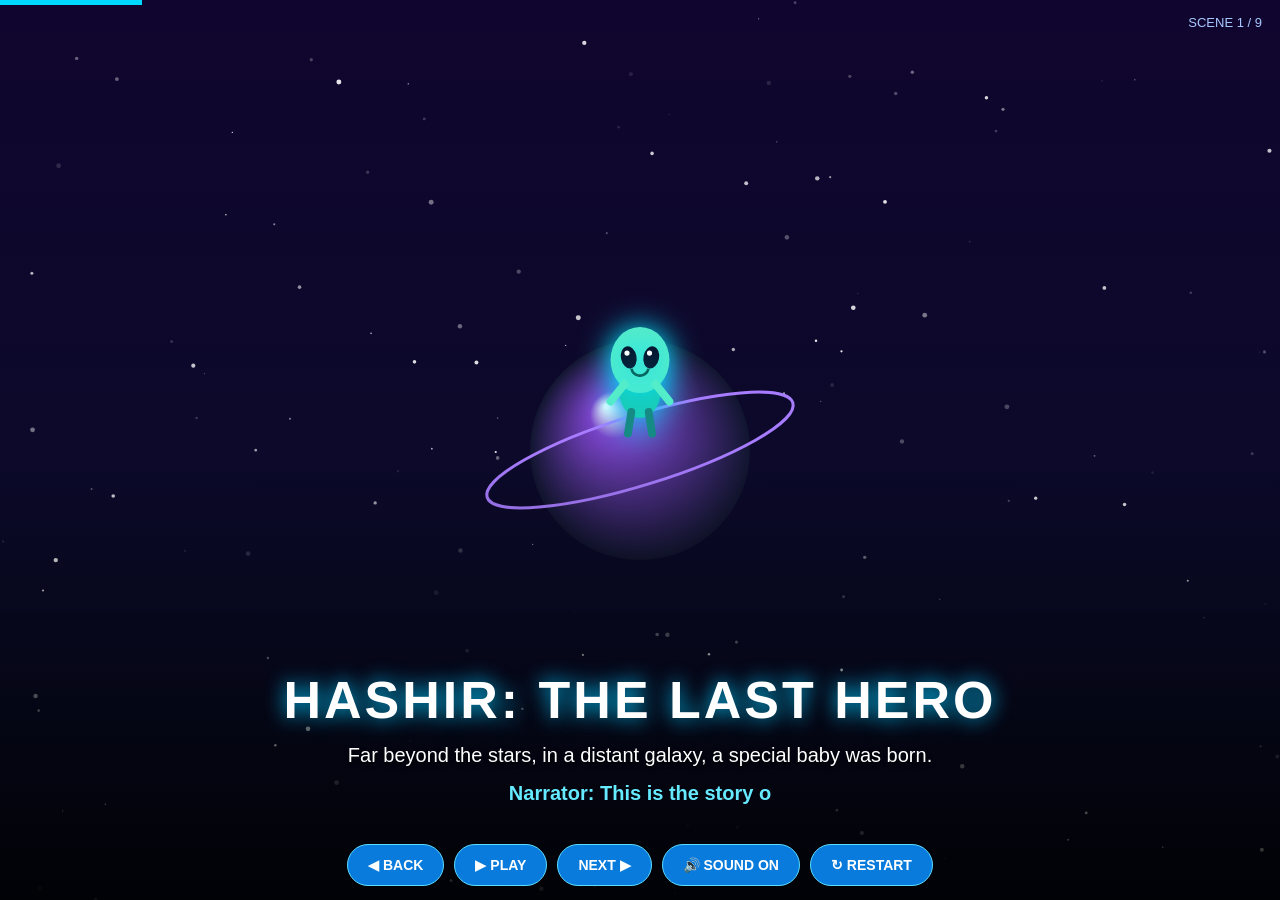
<file: index.html>
<!DOCTYPE html>
<!-- saved from url=(0092)https://9b96199f-709d-4849-bb75-5a02a07f0245.frame.claudeusercontent.com/_f/1793878717-ba94/ -->
<html lang="en" data-theme="dark" style="color-scheme: dark;"><head><meta http-equiv="Content-Type" content="text/html; charset=UTF-8"><!-- frame-runtime --><script>window.__FRAME_PREAMBLE={"v":1,"cred":"cookie","capabilities":{"artifact":"artifact.CVa6a1-R.js","assets":"assets.DG69nuOE.js","comments":"comments.BnsN5UXJ.js","db":"db.CCPy_cYa.js","desktop":"desktop.DuQm2Hig.js","dictation":"dictation.C9bJoIZV.js","downloads":"downloads.BLg1QCW0.js","embed":"embed.DL8CVLpf.js","endpoints":"endpoints.Cgd32w2P.js","files":"files.BWjhUR2a.js","mcp":"mcp.RT0IhfK0.js","network":"network.B5UA9Su4.js","paste":"paste.BXT-6GsY.js","permissions":"permissions.YN66judO.js","reads":"reads.Ch7Jwxh7.js","room":"room.DcZfm17Q.js","sample":"sample.DwGzO02I.js","self":"artifact.CVa6a1-R.js","tts":"tts.DT7xqCtz.js","user":"user.DWCNmu2k.js"},"transforms":"_transforms.Das7Hqys.js","comments":"_comments.BA-4Fjvp.js","translate":"_translate.DnEmLa3t.js","ldx":"_ldx.CwGHU7dr.js"}                                                                                                                                                                        </script><script>(function(){"use strict";function pr(t){return t==="cookie"||t==="query"?t:void 0}function mr(t){return typeof t=="number"&&Number.isSafeInteger(t)&&t>0?t:void 0}var so=3e5;function vr(t,e){try{const r=t("navigation")[0],n=[r.responseStart,r.redirectEnd-r.redirectStart,r.domContentLoadedEventStart,e(),r.connectEnd-r.domainLookupStart,r.responseStart-r.requestStart];r.requestStart>0||(n.length=4);for(let a=0;a<n.length;a++)if(n[a]>=0&&n[a]<=3e5)n[a]=n[a]|0;else{if(a<4)return;n.length=4}return n}catch{return}}var _r=["light","dark","system"],yr=/^[A-Za-z0-9_-]{1,64}$/,Ot=/^[a-zA-Z_:][a-zA-Z0-9_:.-]{0,127}$/,gr=new Set(["class","hidden","value","checked","style","title","alt","placeholder","lang","dir","role","tabindex","disabled","readonly","contenteditable","open","colspan","rowspan"]);function wr(t){const e=t.toLowerCase();return e.startsWith("data-")||e.startsWith("aria-")||gr.has(e)}var Pt="data-ldx-props";function br(t,e){if(e.toLowerCase()===Pt)return!0;const r=t.getAttribute(Pt);if(r===null)return!1;try{const n=JSON.parse(r);if(n===null||typeof n!="object"||Array.isArray(n))return!0;const a=e.toLowerCase();return Object.keys(n).some(s=>s.toLowerCase()===a)}catch{return!0}}var io="http://www.w3.org/1999/xhtml",Er="http://www.w3.org/2000/svg",Sr=new Set(["script","style","iframe","noscript","noframes","noembed","xmp","plaintext","template","title","textarea","object","embed"]),kr=new Set(["script","style"]);function Ar(t){const e=t.localName.toLowerCase();return t.namespaceURI==="http://www.w3.org/1999/xhtml"?!Sr.has(e):t.namespaceURI===Er?!kr.has(e):!1}function at(t,e){return t===e||(t===160||t===32)&&(e===160||e===32)}function Rr(t,e){const r=t.length,n=e.length;let a=0;for(;a<r&&a<n&&at(t.charCodeAt(a),e.charCodeAt(a));)a++;let s=0;for(;s<r-a&&s<n-a&&at(t.charCodeAt(r-1-s),e.charCodeAt(n-1-s));)s++;return{p:a,s}}function Tr(t,e){const r=t.firstChild;if(t.childNodes.length!==1||r===null||r.nodeType!==Node.TEXT_NODE){t.textContent=e;return}const n=r.data,a=n.length,s=e.length,{p:l,s:u}=Rr(n,e);l===a&&u===0&&a===s||r.replaceData(l,a-l-u,e.slice(l,s-u));const A=r.data,E=t.ownerDocument.getSelection?.()??null,v=E!==null&&E.rangeCount>0&&(E.anchorNode===r||E.focusNode===r)?{anchor:E.anchorNode,anchorOffset:E.anchorOffset,focus:E.focusNode,focusOffset:E.focusOffset}:null;let h=-1,R=-1;for(let g=0;g<A.length&&g<e.length;g++){const O=A.charCodeAt(g),S=e.charCodeAt(g);O!==S&&at(O,S)&&(h<0&&(h=g),R=g)}const M=h>=0;if(M&&r.replaceData(h,R-h+1,e.slice(h,R+1)),M&&v!==null&&v.anchor!==null&&v.focus!==null)try{E.setBaseAndExtent(v.anchor,v.anchorOffset,v.focus,v.focusOffset)}catch{}}var Lr=new Set(["html","head","body","frameset"]);function Or(t){return t.namespaceURI==="http://www.w3.org/1999/xhtml"&&Lr.has(t.localName)}function Pr(t){if(t===null||typeof t!="object")return!1;const e=t;if(typeof e.target!="string"||!yr.test(e.target)||e.text!==void 0&&typeof e.text!="string")return!1;if(e.attrsSet!==void 0){if(e.attrsSet===null||typeof e.attrsSet!="object")return!1;for(const[r,n]of Object.entries(e.attrsSet))if(!Ot.test(r)||typeof n!="string")return!1}if(e.attrsRemoved!==void 0){if(!Array.isArray(e.attrsRemoved))return!1;for(const r of e.attrsRemoved)if(typeof r!="string"||!Ot.test(r))return!1}return!0}function Mr(t,e){if(t===null||typeof t!="object")return!1;const{seq:r,elements:n}=t;if(typeof r!="number"||!Number.isSafeInteger(r)||!Array.isArray(n)||n.length===0||n.length>64)return!1;for(let a=0;a<n.length;a++)if(!e(n[a]))return!1;return!0}function Nr(t){return t===null||typeof t!="object"?!1:Mr(t.__frame_patch,Pr)}function Cr(t){if(t===null||typeof t!="object")return!1;const e=t.__frame_init;return e!==null&&typeof e=="object"}function Fr(t){return t!==null&&typeof t=="object"&&t.__frame_size_poke===!0}function Hr(t){if(t===null||typeof t!="object")return!1;const e=t.__frame_host_visible;return e!==null&&typeof e=="object"&&typeof e.visible=="boolean"}function Ir(t){if(t===null||typeof t!="object")return!1;const e=t.__frame_theme;if(e===null||typeof e!="object")return!1;const r=e.theme;return typeof r=="string"&&_r.includes(r)}var jr=["ok","empty","snapshot_error","snapshot_timeout","unclonable","oversize","unavailable","restore_error","withheld"],xr=["TypeError","RangeError","ReferenceError","SyntaxError","DataCloneError","QuotaExceededError","AbortError","TimeoutError","SecurityError","Error","other"];function Dr(t){return typeof t=="string"&&xr.includes(t)?t:"other"}var Br=Object.freeze({until:null,now:!1}),qr="__claude_hot",Ur="__claude_hot_in",Kr=/^__claude_hot(?:_in)?(?::|$)/,Mt=/^[0-9a-z]{1,32}$/,st=t=>t===void 0?qr:"__claude_hot:"+t,Me=t=>t===void 0?Ur:"__claude_hot_in:"+t;function $r(t,e){const r=[];for(let n=0;n<t.length;n++){const a=t.key(n);a!==null&&a!==e&&Kr.test(a)&&r.push(a)}for(const n of r)t.removeItem(n)}function zr(t){let e=null;try{e=q(JSON.parse(t)?.hot)}catch{return null}return e===null||typeof e.k!="string"||!Mt.test(e.k)?null:ve(e.g)?{k:e.k,g:e.g}:{k:e.k}}var lo=262144,Gr=3e3,Wr=5e3,Nt=/^[a-z0-9._:-]{1,64}$/,Vr=["none","hot-restart","hard-reload"],Xr=["asset","doc","added","removed"],Yr=1500,Jr=/^[0-9a-f]{64}$/;function q(t){return t!==null&&typeof t=="object"?t:null}function ve(t){return typeof t=="number"&&Number.isInteger(t)&&t>=0&&t<2**31}function Ct(t){return t===void 0||typeof t=="number"&&Number.isFinite(t)}function Zr(t){return t===void 0||typeof t=="string"&&Nt.test(t)}function Ft(t){const e=q(t);return e!==null&&(e.until===null||typeof e.until=="number"&&Number.isFinite(e.until))&&typeof e.now=="boolean"}function it(t){const e=q(t);return e!==null&&typeof e.ver=="string"&&e.ver.length<=128&&Ct(e.seq)&&typeof e.handoff=="string"&&jr.includes(e.handoff)&&Zr(e.note)}function Ht(t){const e=q(t);return e!==null&&ve(e.gen)&&(e.phase==="final"||e.phase==="pending")&&(e.from===null||it(e.from))}function Qr(t){const e=q(t);return e!==null&&e.kv===1&&ve(e.gen)&&it(e.from)&&Object.hasOwn(e,"data")}function en(t){const e=q(t);return e!==null&&e.__frame_hot_snapshot===!0&&ve(e.gen)&&typeof e.timeoutMs=="number"&&e.timeoutMs>=0&&e.timeoutMs<=6e4&&(e.handoff===void 0||typeof e.handoff=="boolean")&&(e.deadline===void 0||Ft(e.deadline))&&Ct(e.seq)&&(e.note===void 0||typeof e.note=="string")&&(e.key===void 0||typeof e.key=="string")}function tn(t){const e=q(t);return e!==null&&e.__frame_hot_start===!0&&ve(e.gen)&&it(e.from)}function rn(t){return typeof t=="string"&&t.length>=1&&t.length<=128}function It(t){return q(t)!==null&&!Array.isArray(t)}function nn(t){const e=q(t);return e!==null&&e.__frame_cap_grant===!0&&typeof e.cap=="string"&&rn(e.ver)&&(e.grant===void 0||It(e.grant))&&(e.budgets===void 0||It(e.budgets)&&Object.values(e.budgets).every(Number.isFinite))&&(e.brokerGen===void 0||ve(e.brokerGen))}function on(t){const e=q(t);return e!==null&&e.__frame_cap_rewired===!0&&(e.caps===void 0||Array.isArray(e.caps)&&e.caps.every(r=>typeof r=="string"))&&(e.brokerGen===void 0||ve(e.brokerGen))}function We(t){const e=q(t);return e!==null&&typeof e.ver=="string"&&e.ver.length<=128&&Number.isFinite(e.seq)}function jt(t){if(t==null||typeof t=="string")return!0;const e=q(t);return e!==null&&typeof e.doc=="string"&&typeof e.profile=="string"}function an(t){const e=q(t);return e!==null&&typeof e.path=="string"&&Xr.includes(e.kind)&&jt(e.from)&&jt(e.to)}function sn(t){return t===null?null:Object.freeze(t.filter(an))}function ln(t){const e=q(t);return e!==null&&e.__frame_hot_update===!0&&Number.isFinite(e.id)&&We(e.from)&&We(e.to)&&(e.changed===null||Array.isArray(e.changed))&&Vr.includes(e.required)&&Ft(e.deadline)&&typeof e.verdictTimeoutMs=="number"&&e.verdictTimeoutMs>=0&&e.verdictTimeoutMs<=6e4&&(e.preflight===void 0||typeof e.preflight=="string"&&Jr.test(e.preflight))}function cn(t){const e=q(t);return e!==null&&e.__frame_hot_readdress===!0&&We(e.from)&&We(e.to)}var _e=/^[\w.-]+\.js$/;function un(t,e,r){return r?"inert":typeof e=="string"&&_e.test(e)?t?[e]:"inert":t?"inert":"framed"}var xt=Object.freeze({[Symbol("claude.hot.restart")]:!0});function Dt(t,e){let r;try{r=t??sessionStorage}catch{return null}const n=st(e?.k),a=Me(e?.k);let s=null;try{s=r.getItem(n)}catch{}try{r.removeItem(n)}catch{}try{$r(r,a)}catch{}let l=null;if(s!==null&&!(e!==null&&e.g===void 0))try{const u=JSON.parse(s);Qr(u)&&(e===null||u.gen===e.g)&&(l=u)}catch{}if(l===null)try{r.removeItem(a)}catch{}return l}function Bt(){const t=/^\/_f\/([^/]{1,128})\//.exec(location.pathname);return t?t[1]:""}var fn=/^[^/\\?#]{1,128}$/,lt=t=>fn.test(t)&&t!=="."&&t!=="..";function qt(t,e,r){const n=new URL(t),a="/_f/"+e+"/";if(!e||!n.pathname.startsWith(a)||!lt(r))return null;const s=n.search.slice(1).split("&").filter(l=>!/^__frame_t(?:=|$)/.test(l)).join("&");return n.origin+"/_f/"+r+"/"+n.pathname.slice(a.length)+(s?"?"+s:"")+n.hash}var Ve="{}";function Ne(t){if(!t)return null;const e={ver:t.ver,handoff:t.handoff};return t.seq!==void 0&&(e.seq=t.seq),t.note!==void 0&&(e.note=t.note),e}function Ut(t,e){return t!==null&&t.note===void 0&&e?.note!==void 0?{...t,note:e.note}:t}function Kt(t){const e=t?.k;return e!==null&&typeof e=="object"?e:void 0}function dn(t,e,r,n=null){const a=setTimeout,s=clearTimeout,l=queueMicrotask,u=performance.now.bind(performance),A=new TextEncoder;let E=null,v=null;try{E=history,v=E.replaceState.bind(E)}catch{}const h=(...o)=>{try{console.warn(...o)}catch{}};let R=Bt(),M=null;try{M=sessionStorage}catch{}const g={storage:M,fetch:typeof fetch=="function"?fetch.bind(globalThis):null,entry:location.origin+location.pathname+location.search,ver:R,priors:[],key:n?.k};let O=n?.k;const S=typeof requestAnimationFrame=="function"?requestAnimationFrame:o=>a(()=>o(u()),16);let p=e?.data??{},B=Ne(e?.from),z=e?.gen??0,G=e!==null,J=!1,W=!1,D=null,T=!1;const x=new AbortController;let V=null,j=null,ne=null,ge=!1,se=()=>{};const X=new Promise(o=>{se=o});let we=!1,Qe=!1,Ae=!1,c,m=null,w=!1,N=!1,H=!1,U=!1,K=!1,oe=!1;const le=o=>{for(const f of[st(o),Me(o)])try{M?.removeItem(f)}catch{}},$=(o,f)=>{try{f!==null&&r.post(o,f)}catch{}},be=()=>K||=H&&(j===null||U),ie=()=>{const o={__frame_hot:!0,ready:j!==null,accept:ne!==null,demand:!0};oe=!K,oe&&(o.booting=!0),we&&(o.readData=!0),Ae&&(o.threw=!0),m?.assess&&(o.preflight=!0),$(o,D)};let xe=!1,De=!1,me=!1,Be=!1;const ce=()=>{xe||!T||me||(xe=!0,$({__frame_reveal_hold:!0},"*"))},Re=()=>new Promise(o=>{let f,d=0;const y=C=>{if(f===void 0)f=C;else if(C!==f||++d>=8){o();return}try{S(y)}catch{o()}};try{S(y)}catch{o()}}),qe=()=>{me=!0,$({__frame_reveal_ready:!0},"*")},Ue=o=>{De||(De=!0,o.then(f=>{if(f===!1)return;let d=null;try{d=m?.settle?.()??null}catch{}return(d===null?Re():new Promise(y=>{a(y,50),Promise.resolve(d).then(y,y)}).then(Re)).then(qe)}))},Ke=()=>{if(Be||!me)return;Be=!0;const o=()=>{try{m?.afterReveal?.()}catch{}};o(),Re().then(()=>{o(),qe()})},Ee=(o=!1)=>{if(ge||j===null||!G||!W)return;ge=!0;const f=j,d=p;l(()=>{let y;try{y=f(d)}catch(F){throw se(!1),F}let C=!1;try{C=typeof y?.then=="function"}catch{}if(!C){se(!0);return}Promise.resolve(y).then(()=>se(!0),F=>{se(!1),l(()=>{throw F})})}),Ue(o?X:r.dcl.then(()=>X))},Se=o=>typeof o=="string"&&Nt.test(o)?o:void 0,$e=o=>{const f={__frame_hot_restart:!0},d=Se(o?.note);d!==void 0&&(f.note=d),o?.required==="hard-reload"&&(f.required="hard-reload"),$(f,D)},et=Object.freeze({get data(){return W||(Qe=!0),!G&&!we&&(we=!0,W&&ie()),p},get from(){return B},get gen(){return z},signal:x.signal,snapshot(o){typeof o=="function"&&(V=o)},ready(o){typeof o!="function"||j!==null||(j=o,ce(),ie(),J&&$({__frame_hot_ready:!0,gen:z},D),Ee())},accept(o){typeof o=="function"&&(ne=o,ie())},restart(o){const f={note:o?.note,required:o?.required};if(W){$e(f);return}const d=c;c={note:Se(d?.note)??f.note,required:d?.required==="hard-reload"||f.required==="hard-reload"?"hard-reload":void 0}}});let ae=null,Te=()=>{};const tt=new Promise(o=>{Te=o});let Et=null;const ze=()=>Et??=r.dcl.then(()=>{let o=!1;try{o=ae!==null&&ae.expect()}catch{}if(!o)return;const f=ae.maxMs;return new Promise(d=>{tt.then(d),a(d,f)})}),Ge=()=>{if(!w||N||m===null)return;N=!0;const o=m;ze().then(()=>{try{me||o.afterStart(Kt(e),!1)}catch{}})},i=o=>{e!==null&&Qe&&(we=!0),p={},B=null,z=0;try{M?.removeItem(Me(n?.k))}catch{}e!==null&&!o&&Ue(r.dcl.then(()=>j!==null?X:void 0))},_=()=>{w=!0,Ue(ze().then(()=>j!==null?X:void 0)),Ge()};try{addEventListener("error",()=>{Ae||j!==null||(Ae=!0,ie())})}catch{}const b=()=>{a(()=>{!K&&be()&&oe&&ie()},0)};try{H=document.readyState==="complete",H||addEventListener("load",()=>{H=!0,b()},{once:!0})}catch{H=!0}be(),X.then(()=>{U=!0,b()});let k=-1,te,Y,Z=!0,St=!1,kt,rt=null;const At=o=>{const f=rt===null;rt=Z&&o[0]!=="withheld"?o:["withheld",o[1],Ve];let d=o[0];if(Z&&d!=="withheld"){const C={ver:R,handoff:d};te!==void 0&&(C.seq=te),Y!==void 0&&(C.note=Y);try{if(M===null)throw new Error("no storage");M.setItem(st(O),'{"kv":1,"gen":'+k+',"from":'+JSON.stringify(C)+(kt!==void 0?',"k":'+JSON.stringify(kt):"")+',"data":'+(d==="ok"?o[2]:Ve)+"}")}catch{d="unavailable"}}else{d="withheld",le(O);try{m?.release?.()}catch{}}const y={__frame_hot_snapshotted:!0,gen:k,handoff:d,bytes:o[1]};o[3]!==void 0&&(y.errName=o[3]),$(y,D),f&&(d==="snapshot_error"||d==="unclonable"||d==="oversize")&&h("claude.hot: snapshot",d,o[3])},Le=o=>{try{return Dr(o?.name)}catch{return"other"}},Oe=(o,f,d=0)=>At(f===void 0?[o,d,Ve]:[o,d,Ve,Le(f)]),Jn=o=>{if(o.gen<=k)return;const f=k>=0;if(k=o.gen,te=o.seq,Y=Se(o.note),typeof o.key=="string"&&Mt.test(o.key)&&o.key!==O&&(le(O),O=o.key),Z&&=o.handoff!==!1,f){rt!==null?At(rt):St&&$({__frame_hot_held:!0,gen:k},D);return}x.abort();const d=Object.freeze({handoff:Z,timeoutMs:o.timeoutMs,deadline:o.deadline??Br}),y=V,C=()=>{if(Z)try{kt=m?.capture()}catch{}if(y===null){Oe("empty");return}let L=!1;const Q=a(()=>{L||(L=!0,Oe("snapshot_timeout"))},Math.max(0,d.timeoutMs));Promise.resolve().then(()=>y(d)).then(Pe=>{if(L)return;L=!0,s(Q);let ue;try{ue=JSON.stringify(Pe)}catch(Rt){Oe("unclonable",Rt);return}if(typeof ue!="string"){Oe("unclonable");return}let fe=ue.length;try{fe=A.encode(ue).length}catch{}if(fe>262144){Oe("oversize",void 0,fe);return}At(["ok",fe,ue])},Pe=>{L||(L=!0,s(Q),Oe("snapshot_error",Pe))})};let F=null;try{F=m?.holdForIme()??null}catch{}if(F===null)C();else{St=!0,$({__frame_hot_held:!0,gen:k},D);const L=()=>{St=!1,C()};F.then(L,L)}},Zn=o=>{if(!J||G||j===null||o.gen!==z)return;let f=null;try{f=Dt(M,n&&{k:n.k,g:o.gen})}catch{}if(f!==null&&f.gen!==o.gen){f=null;try{M?.removeItem(Me(n?.k))}catch{}}p=f?.data??{},B=Ut(Ne(f?.from??o.from),Ne(o.from)),f!==null&&(z=f.gen),G=!0,J=!1;const d=Kt(f);X.then(y=>{try{y&&m?.afterStart(d,!0)}catch{}}),Ee(!0)},ur=o=>{const f=R,d=g.entry;let y="",C,F=null;try{if(y=location.href,C=E.state,F=qt(y,f,o),F!==null)if(v(C,"",F),location.pathname.startsWith("/_f/"+o+"/"))F=location.href;else return{failed:"navigate event canceled"}}catch(L){return{failed:Le(L)}}R=g.ver=o,g.priors.push(f)>8&&g.priors.splice(1,1);try{g.entry=qt(d,f,o)??d}catch{}return[F,f,d,y,C]},Qn=({from:o,to:f})=>{let d,y;if(!lt(f.ver))d="adopt_failed",y="not a version path segment";else if(f.ver===R)d="adopted";else if(!R||o.ver!==R)d="stale";else{const F=ur(f.ver);"failed"in F?(d="adopt_failed",y=F.failed):d=F[0]===null?"adopt_skipped":"adopted"}y!==void 0&&h(`claude.hot: could not move this page's URL to its new version folder /_f/${f.ver}/ (${y})`);const C={__frame_hot_readdressed:!0,to:f.ver,at:R,outcome:d};$(C,D)};let nt=0;const eo=o=>{const f=ne;if(f===null||o.id<=nt)return;nt=o.id;const d=m?.assess;if(o.preflight===void 0||d===void 0){fr(o,f);return}let y=!1;const C=Q=>{y||(y=!0,s(L),o.id===nt&&fr(o,f,Q))},F=()=>C(d.timeout(o)),L=a(F,Yr+100);d.run(o,window).then(C,F)},fr=(o,f,d)=>{let y,C=!1,F=!1,L,Q,Pe=null;const ue=I=>{if(F)return!1;if(L!==void 0&&L!==I)return h(`claude.hot: u.${I}() ignored - u.${L}() was called first`),!1;const de=L===void 0;return L=I,de},fe=I=>{L="restart",h(`claude.hot: ${I} - restarting`)},Rt=()=>{if(!ue("adopt")||o.id!==nt)return;const I=o.to.ver;if(ot.required!=="none"){fe(`u.adopt() needs required 'none', it is '${ot.required}'`);return}if(!lt(I)){fe("u.adopt() cannot address this version");return}if(!R||I===R)return;const de=ur(I);if("failed"in de){Q="adopt_failed",fe(`adopt_failed ${de.failed}; URL not changed`);return}const[re,Lt,no,hr,oo]=de;re===null?(Q="adopt_skipped",h(`claude.hot: adopt_skipped - page already left /_f/${Lt}/; URL not changed, update still applied`)):Q="adopted",Pe=()=>{if(R===I){if(re!==null)try{if(location.href!==re)h("claude.hot: adopt_revert_skipped - update not applied; URL left where the page navigated");else{if(v(oo,"",hr),location.href!==hr){h("claude.hot: adopt_revert_failed navigate event canceled - URL still at the new version");return}Q="adopt_reverted",h("claude.hot: adopt_reverted - adopt() was called but the handler threw; URL restored")}}catch(ao){h(`claude.hot: adopt_revert_failed ${Le(ao)} - URL still at the new version`);return}R=g.ver=Lt,g.entry=no,g.priors[g.priors.length-1]===Lt&&g.priors.pop(),re===null&&(Q=void 0)}}},ot=Object.freeze({from:{ver:o.from.ver,seq:o.from.seq},to:{ver:o.to.ver,seq:o.to.seq},changed:sn(o.changed),required:o.required,deadline:o.deadline,adopt:Rt,defer(){return ue("defer")&&ot.deadline.now&&fe("u.defer() past the deadline"),xt},restart(I){return ue("restart"),L==="restart"&&!F&&(y??=Se(I?.note),C||=I?.required==="hard-reload"),xt},...d?.update}),to=(I,de)=>{F=!0,I==="threw"?(Pe?.(),y??=Le(de).toLowerCase()):L===void 0&&h(I==="timeout"?"claude.hot: accept handler did not answer in time - restarting":"claude.hot: accept handler settled without defer/restart/adopt - restarting");const re={__frame_hot_verdict:!0,id:o.id};re.verdict=I==="threw"||L===void 0||L==="restart"?"restart":L==="adopt"?"applied":"deferred",re.verdict==="restart"&&(C&&(re.required="hard-reload"),y!==void 0&&(re.note=y)),Q!==void 0&&(re.verdict==="applied"||Q!=="adopted")&&(re.adopt=Q),$(Object.assign(re,d?.verdict),D)};let dr=!1;const Tt=(I,de)=>dr?!1:(dr=!0,s(ro),to(I,de),!0),ro=a(()=>Tt("timeout"),o.verdictTimeoutMs);Promise.resolve().then(()=>f(ot)).then(()=>Tt("settled"),I=>{!Tt("threw",I)&&L==="adopt"&&$e({note:Le(I).toLowerCase()}),h("claude.hot: accept",Le(I))})};try{t.hot===void 0&&Object.defineProperty(t,"hot",{value:et,writable:!1,configurable:!1,enumerable:!1})}catch{}return{hot:et,boot:g,afterConnect(){T=!0,(e!==null||j!==null)&&ce()},onInit(o,f){D=f,W=!0;const d=Ht(o)?o:null;d?.phase==="final"&&e!==null&&e.gen===d.gen?(G=!0,B=Ut(B,Ne(d.from)),_()):(J=d?.phase==="pending",i(J),G=!J,z=d?.gen??0,B=Ne(d?.from)),ie(),oe&&a(()=>{K||(K=!0,ie())},Wr),J&&j!==null&&$({__frame_hot_ready:!0,gen:z},f),c!==void 0&&($e(c),c=void 0),Ee()},onNoInit(){W=!0,i(!1),G=!0,Ee()},onShell(o){return o?.__frame_revealed===!0?(Ke(),!1):en(o)?(Jn(o),!0):tn(o)?(Zn(o),!0):ln(o)?(eo(o),!0):cn(o)?(Qn(o),!0):!1},attachExtras(o){m=o,Ge(),o.assess&&ie()},inSlot:()=>Me(O),hydration(o,f){ae??={expect:o,maxMs:f}},hydrated(){Te()},carried(){return G?p:{}},presented:()=>me}}var co="frame_ldx_runtime",hn="frame_ldx_build",uo="script#an-form",pn=256;function ct(t,e,r){for(const n of t)r(n)&&t.delete(n);t.size>=pn&&!t.has(e)&&t.delete(t.values().next().value),t.add(e)}function Ce(t,e,r,n){try{const a=t[e];if(typeof a!="function")return;t[e]=function(...s){if(n){let u;try{u=n(this)}catch{}if(u!==void 0)return u}const l=a.apply(this,s);try{r?.(this)}catch{}return l}}catch{}}var mn=()=>{},ut;function vn(){if(ut)return ut;const t={media:new Set,contexts:new Set,wakeLocks:new Set,gate:null,refuse:null,onStart:null,onStop:null};ut=t;const e=l=>t.gate?.(l),r=l=>{t.onStop?.(l)},n=window.HTMLMediaElement?.prototype;n&&(Ce(n,"play",l=>{ct(t.media,l,u=>u.paused),t.onStart?.(l)},e),Ce(n,"pause",r));const a=window.AudioContext,s=window.AudioNode?.prototype;a&&s&&(Ce(s,"connect",l=>{const u=l.context;u instanceof a&&(ct(t.contexts,u,A=>A.state==="closed"),t.onStart?.(u))}),Ce(a.prototype,"resume",void 0,e),Ce(a.prototype,"suspend",r));try{const l=window.WakeLock?.prototype,u=l?.request;l&&typeof u=="function"&&(l.request=function(...A){if(t.refuse)return t.refuse();const E=u.apply(this,A);return Promise.resolve(E).then(v=>{ct(t.wakeLocks,v,h=>h.released),t.onStart?.(v)},mn),E})}catch{}return t}function _n(t){let e=window;for(let r=0;e.parent&&e.parent!==e&&r<8;r++)if(e=e.parent,t(e))return!0;return!1}function yn(){let t=null;const e=()=>t??parent,r=n=>t?n===t:_n(a=>a===n);return{post(n,a){if(t){e().postMessage(n,a);return}let s=parent;for(let l=0;l<8&&(s.postMessage(n,a),!(!s.parent||s.parent===s));l++)s=s.parent},on(n){const a=s=>{const l=s.source;r(l)&&n(s.data,s.origin,s.isTrusted,()=>{t??=l})};return addEventListener("message",a),()=>removeEventListener("message",a)},port:n=>({post(a,s){if(s?.activation){e().postMessage(a,{targetOrigin:n,includeUserActivation:!0});return}if(s?.transfer){e().postMessage(a,n,s.transfer);return}e().postMessage(a,n)},on(a,s){const l=u=>{r(u.source)&&u.origin===n&&a(u.data,u)};return addEventListener("message",l,s),()=>removeEventListener("message",l,s)}})}}function gn(){const t={post:()=>{},on:()=>()=>{}};return{...t,port:()=>t}}var wn=500,bn=2e4,En="data-token-reads",Sn="data-frame-refused-watch",kn="data-frame-unsupported",An=/(?:^|\s)stylesheet(?:\s|$)/i;function Rn(t,e){let r="";if(t instanceof HTMLScriptElement?r=t.src:t instanceof HTMLLinkElement&&An.test(t.rel)&&(r=t.href),!r)return null;try{const n=new URL(r);return n.origin===location.origin&&n.pathname.startsWith(e)?n.origin+n.pathname:null}catch{return null}}function Tn(t,e,r){if(!t||e!=="query")return;const n="/_f/"+t+"/";document.documentElement.setAttribute(Sn,"");const a=location.href,s=fetch,l=setTimeout,u={method:"HEAD",cache:"no-store",credentials:"same-origin"},A=g=>g.ok||g.status===304;let E=!1,v=!1;const h=()=>removeEventListener("error",M,!0),R=async g=>{const O=await s(g,u);if(A(O))v=!0;else if(O.status===403){const S=await s(a,u);if(A(S)){const p=(await s(g,u)).status;p===403?(v=!0,document.documentElement.setAttribute(kn,""),r()):p<500&&(v=!0)}else S.status>=400&&S.status<500&&(v=!0)}},M=g=>{if(v||E)return;if(document.documentElement.hasAttribute(En)){v=!0,h();return}const O=Rn(g.target,n);O&&(E=!0,l(()=>{R(O).catch(()=>{}).finally(()=>{E=!1,v&&h()})},wn))};addEventListener("error",M,!0),addEventListener("load",h,{once:!0}),l(h,bn)}var $t="__frame_scroll",zt="__frame_scroll_framed",Ln=150,On=310,Pn=160,Mn=3e4,Gt="p,h1,h2,h3,h4,h5,h6,li,pre,blockquote,tr,dt,dd,figcaption,summary",Wt=()=>innerWidth<=On&&innerHeight<=Pn,Vt=t=>{const e=document.createTreeWalker(t,NodeFilter.SHOW_TEXT);let r="";for(;r.length<600&&e.nextNode();)r+=e.currentNode.nodeValue.slice(0,600-r.length);const n=r.replace(/\s+/g," ").trim().slice(0,120);let a=2166136261;for(let s=0;s<n.length;s++)a=Math.imul(a^n.charCodeAt(s),16777619);return n.length>11?a>>>0||1:0},Xt=t=>{for(let e=t;e&&e!==document.scrollingElement;e=e.parentElement){const r=getComputedStyle(e).position;if(r==="fixed"||r==="sticky"||e!==t&&e.scrollTop)return!1}return!0},Nn=()=>{const t=[],e=[];try{for(let r=0;r<16;r++){const n=document.elementFromPoint(innerWidth/(r%2?4:2),innerHeight*(r>>1)/8+1);let a=n?.closest(Gt)??n;for(;a&&!a.matches(Gt)&&![...a.childNodes].some(l=>l.nodeType===3&&l.nodeValue?.trim());)a=a.parentElement;const s=a&&!e.includes(a)?Vt(a):0;s&&!t.some(l=>l[0]===s&&l[2]===a.tagName)&&Xt(a)&&(e.push(a),t.push([s,Math.round(a.getBoundingClientRect().top),a.tagName]))}}catch{}return t.sort((r,n)=>+(r[1]<0)-+(n[1]<0)),t.length?t.slice(0,3):void 0},Cn=t=>{try{for(const[e,r,n]of t.a??[]){const a=document.getElementsByTagName(n);let s;for(let u=0;u<a.length&&a.length<5e3;u++)Vt(a[u])===e&&(s=s===void 0||s?.contains(a[u])?a[u]:null);const l=s?.getBoundingClientRect();if(l?.height&&s.checkVisibility?.()!==!1&&Xt(s)&&isFinite(r))return Math.max(0,Math.round(scrollY+l.top-r))}}catch{}return t.y};function Fn(){try{const t=location.ancestorOrigins;return t&&(origin==="null"||t[0]!==origin)?{frame:null}:{frame:frameElement??null,nested:t&&t[1]===origin}}catch{return{frame:null}}}function Hn(){const{frame:t,nested:e}=Fn(),r=t!==null,n=()=>{try{return t.inert===!0||(e??!!t?.ownerDocument.defaultView?.frameElement)}catch{return!0}};let a;const s=()=>{if(a===void 0)try{a=location.pathname.replace(/^\/_f\/[^/]{1,128}\//,"")}catch{a=null}return a};let l=0,u=!1,A=!1,E=!1,v={y:0},h=null;const R=T=>{try{if(!r){sessionStorage.setItem($t,JSON.stringify(T));return}const x=s();x!==null&&!n()&&sessionStorage.setItem(zt,JSON.stringify({...T,p:x}))}catch{}},M=T=>{if(clearTimeout(l),h===null)return;const x=h;h=null,R({y:x,a:T&&x>0?Nn():void 0})},g=()=>{if(u){u=!1;return}A=!0,h=scrollY,clearTimeout(l),l=setTimeout(M,Ln,!0)};try{addEventListener("scroll",g,{passive:!0}),addEventListener("pagehide",()=>M())}catch{}const O=()=>{if(r&&n())return null;const T=r?zt:$t;let x;try{x=sessionStorage.getItem(T)}catch{return null}if(x===null)return null;let V;try{V=JSON.parse(x)}catch{V=null}const{y:j,a:ne,p:ge}=V??{};if(!(typeof j=="number"&&Number.isFinite(j)&&j>=0)){try{sessionStorage.removeItem(T)}catch{}return null}if(r&&ge!==s())return null;const se=X=>Array.isArray(X)&&typeof X[0]=="number"&&Number.isFinite(X[1])&&typeof X[2]=="string";return{y:j,a:Array.isArray(ne)&&ne.length<4&&ne.every(se)?ne:void 0}};let S=!1,p=-1;const B=T=>{try{const x=scrollY,V=Cn(T);scrollTo({top:V,left:0,behavior:"instant"}),v=Wt()?T:{y:V,a:T.a},E=!0,clearTimeout(l),h=null,R(v),p=scrollY,p!==x&&(u=!0);const j=V!==T.y&&document.readyState!=="complete";(p!==V||j)&&!S&&(S=!0,addEventListener("load",()=>{try{scrollY===p&&B(O()??v)}catch{}},{once:!0}))}catch{}},z=()=>{try{return!!location.hash}catch{return!0}};let G=!1;const J=()=>{try{if(G||!Wt())return;G=!0;const T=Date.now(),x=()=>{try{removeEventListener("resize",x)}catch{}Date.now()-T>Mn||A||z()||B(O()??v)};addEventListener("resize",x)}catch{}};let W=!1,D=!1;return{restore(){if(W)return;if(W=!0,r&&O()===null){R({y:0});return}if(z())return;const T=O();T!==null&&(B(T),J())},promoted(){if(D||(D=!0,z()))return;const T=O();T!==null?(B(T),J()):E&&B(v)}}}function In(t,e,r,n){let a=null;try{a=window.trustedTypes?.createPolicy("frame-runtime",{createScriptURL:A=>A})??null}catch{}const s=window.Worker,l=s?.prototype,u=Object.freeze({Worker:s,workerOn:l?.addEventListener,workerPost:l?.postMessage,workerTerminate:l?.terminate,fetch:window.fetch.bind(window),preventDefault:Event.prototype.preventDefault,now:Date.now,policy:a,origins:e});r(t).then(A=>A?.bootTopLevel?A.bootTopLevel(u,n):n.settle()).catch(()=>n.settle())}var fo="modulepreload",ho=function(t){return"/"+t},po={},mo=function(e){return e.pathname.endsWith(".css")},vo=function(e,r,n){if(r in e)return e[r];const a=n();if(!a){e[r]=void 0;return}const s=a.then(()=>{e[r]=void 0},l=>{throw e[r]=void 0,l});return e[r]=s,s},jn=function(e,r,n){let a=Promise.resolve();function s(l){const u=new Event("vite:preloadError",{cancelable:!0});if(u.payload=l,window.dispatchEvent(u),!u.defaultPrevented)throw l}return a.then(l=>{for(const u of l||[])u.status==="rejected"&&s(u.reason);return e().catch(s)})},xn=window===top,Yt=Object.getOwnPropertyDescriptor(window,"claude"),Xe=un(xn,window.__FRAME_PREAMBLE?.topLevel,Yt?.writable===!1),ft=typeof Xe=="object"&&Xe[0],P=ft?gn():yn();(function(){const t=Object.defineProperty,e=globalThis,r=["RTCPeerConnection","webkitRTCPeerConnection","RTCDataChannel","RTCIceCandidate","RTCSessionDescription","RTCRtpSender","RTCRtpReceiver"];let n=0;for(let a=0;a<r.length;a++){const s=r[a];try{t(e,s,{value:void 0,writable:!1,configurable:!1})}catch{try{delete e[s]}catch{}try{t(e,s,{value:void 0,writable:!1,configurable:!0})}catch{}}typeof e[s]=="function"&&n++}if(n&&Xe==="framed")try{P.post({__frame_rtc_lockdown_failed:n},"*")}catch{}})();var Jt=1e4,Dn=2e3,dt=2e3,ht=Object.freeze([...window.__FRAME_PREAMBLE?.origins??["https://claude.ai","https://preview.claude.ai"]]),Bn="https://*.";function Zt(t){for(const e of ht)if(e.endsWith(":*"))try{const r=new URL(t);if(`${r.protocol}//${r.hostname}:*`===e)return!0}catch{}else if(e.startsWith(Bn)){if(qn(e.slice(10),t))return!0}else if(t===e)return!0;return!1}function qn(t,e){if(!/^[a-z0-9-]+(\.[a-z0-9-]+)+$/.test(t))return!1;let r;try{r=new URL(e)}catch{return!1}if(r.protocol!=="https:"||r.port!==""||r.origin!==e)return!1;const n=r.hostname;if(!n.endsWith(`.${t}`))return!1;const a=n.slice(0,n.length-t.length-1);return/^[a-z0-9-]+$/.test(a)}var Fe=Object.freeze({...window.__FRAME_PREAMBLE?.capabilities}),He=window.__FRAME_PREAMBLE?.transforms,pt=window.__FRAME_PREAMBLE?.comments,mt=window.__FRAME_PREAMBLE?.translate,ye=window.__FRAME_PREAMBLE?.ldx,Ye=pr(window.__FRAME_PREAMBLE?.cred),Qt=(()=>{try{const[t]=performance.getEntriesByType("navigation"),e=t?.serverTiming?.find(r=>r.name==="frame-cred-exp");return e!==void 0&&/^\d{1,15}$/.test(e.description)?mr(Number(e.description)):void 0}catch{return}})();function er(t){return jn(()=>import("/_runtime/"+t),void 0)}var Ie=new Set,tr=setTimeout,Un=fetch,Kn=AbortController,$n=800+800*Math.random(),zn=3e3,Je=null,rr=new Map;function Gn(t,e){let r=rr.get(t);return r||rr.set(t,r=Wn(t,e)),r}function Wn(t,e){if(Je?.has(t))return Promise.resolve("csp");if(navigator.onLine===!1)return Promise.resolve("offline");const r=new Kn;let n=!1;return tr(()=>{n=!0,r.abort()},zn),Un("/_runtime/"+t,{signal:r.signal}).then(a=>(r.abort(),a.ok?/javascript/i.test(a.headers.get("content-type")??"")?e instanceof Error&&/:\d+:\d+\)?$/m.test(e.stack??"")?"eval":"served":"mime":"http"),()=>n?"timeout":Je?.has(t)?"csp":"net")}function he(t){if(!Je){const e=Je=new Set;try{document.addEventListener("securitypolicyviolation",r=>{const n=/\/_runtime\/([^/?#]+)/.exec(r.blockedURI);n&&r.disposition!=="report"&&e.add(n[1])})}catch{}}return er(t).catch(()=>new Promise(e=>tr(e,$n)).then(()=>er(t+"?r=1")).then(e=>(e!==void 0&&Ie.add(t),e)))}function nr(t,e,r){return{contract:t.contract,changes:new Set(t.changes??[]),flags:new Set(t.flags??[]),capabilities:t.capabilities??{},capBudgets:t.capBudgets??{},brokerGen:t.brokerGen,transforms:new Map,shellOrigin:e,shell:r,mount:bt,hooks:Ze,pipe:()=>({wrap:(n,a)=>(...s)=>{try{return a(...s)}catch(l){return Promise.reject(l)}}})}}var ke=null,ee=null;function or(t,e,r){try{Object.defineProperty(t,e,{value:r,writable:!1,configurable:!1,enumerable:!0})}catch{try{Object.defineProperty(t,e,{value:r,writable:!1,configurable:!0,enumerable:!0})}catch{}}}var vt=!1,Ze={editBefore:null,edit:null};function Vn(t,e,r=!1){const n=[];let a;if(r)try{Ze.editBefore?.(t)}catch{}for(const s of t.elements){const l=document.querySelector(`[data-id="${s.target}"]`);if(!l){a=s.target;break}if([...Object.keys(s.attrsSet??{}),...s.attrsRemoved??[]].some(u=>!wr(u)||br(l,u))){a=s.target;break}if(s.text!==void 0&&(!Ar(l)||Or(l))){a=s.target;break}for(const[u,A]of Object.entries(s.attrsSet??{}))if(!sr(l,u)){try{l.setAttribute(u,A)}catch{}ar(l,u,A)}for(const u of s.attrsRemoved??[])sr(l,u)||(l.removeAttribute(u),ar(l,u,null));typeof s.text=="string"&&Tr(l,s.text),n.push(s.target)}if(r)try{Ze.edit?.(t.seq,n,a)}catch{}if(a!==void 0){P.post({__frame_patch_miss:{seq:t.seq}},e);return}try{document.dispatchEvent(new CustomEvent("claude:edit",{detail:{seq:t.seq,targets:n}}))}catch{}}function ar(t,e,r){if(!(t instanceof HTMLInputElement))return;const n=e.toLowerCase();n==="checked"?t.checked=r!==null:n==="value"&&t.type!=="file"&&(t.value=r??"")}function sr(t,e){const r=e.toLowerCase(),n=t;return r==="data-id"||(r==="value"||r==="checked")&&(n.__artifactSecret===!0||/^(password|hidden|file)$/.test(n.type??"")||/(^|\s)(cc-|one-time-code|current-password|new-password)/i.test(`${t.getAttribute("autocomplete")??""} ${n.autocomplete??""}`))}function ir(t){const e=document.documentElement;t==="light"||t==="dark"?(e.dataset.theme=t,e.style.colorScheme=t,vt=!0):vt&&(delete e.dataset.theme,e.style.colorScheme="",vt=!1)}var pe=new Map,lr=(t,e)=>Array.isArray(t)&&t.includes(e),_t=null;function yt(){let t;const e={u:new Promise(r=>{t=r}),r:r=>{e.done=!0,t(r)},done:!1,nulled:!1};return e}function je(t,e){t.nulled=!0,t.ver=e,t.r(null)}function gt(t,e){for(const[r,n]of pe)n.done||(e&&n.asked?e(r,n):je(n,t))}function Xn(){for(const t of pe.values())if(t.asked&&!t.done)return!0;return!1}var Yn=Object.freeze(Object.assign(Object.create(null),{call:Function.prototype.call,apply:Function.prototype.apply,bind:Function.prototype.bind})),wt=!1,bt=(t,e)=>{let r=pe.get(t);if(r?.nulled&&wt)r=yt(),pe.set(t,r);else if(!r||r.done){r?.nulled&&ee&&P.post({__frame_cap_telemetry:{kind:"cap-load-error",cap:t,phase:"install"}},ee);return}const n=typeof e=="function"?Object.setPrototypeOf(e,Yn):Object.assign(Object.create(null),e);typeof n.then=="function"&&delete n.then,r.want=void 0,r.r(Object.freeze(n))};function cr(){const t=Yt?.value??{};or(window,"claude",t);for(const e of Object.keys(Fe)){if(t[e]!==void 0){or(t,e,t[e]);continue}pe.set(e,yt())}if(t.use===void 0){const e=r=>{if(typeof r!="string"||!Object.hasOwn(Fe,r))return Promise.resolve(null);let n=pe.get(r);return n?(_t&&(n.nulled||n.want!==void 0)&&(n=_t(r,n)),n.asked=!0,n.u):Promise.resolve(t[r]??null)};try{Object.defineProperty(t,"use",{value:e,writable:!0,configurable:!0,enumerable:!1})}catch{}}return t}if(Xe==="framed"){let t;const e=He&&_e.test(He)?he(He).catch(c=>{t={f:He,e:c}}):Promise.resolve(void 0),r=c=>{if(c.type==="auxclick"&&c.button!==1)return;const m=c.target,w=m&&m.closest?m.closest("a[href],area[href]"):null;if(!w)return;const N=w.getAttribute("href");if(!N)return;let H;try{H=new URL(N,document.baseURI)}catch{return}if((H.protocol==="http:"||H.protocol==="https:")&&H.origin!==location.origin){c.preventDefault();const U=(w.getAttribute("target")??"").toLowerCase(),K=c.type==="auxclick"||c.metaKey||c.ctrlKey||c.shiftKey||c.altKey||!["","_self","_top","_parent"].includes(U);P.post({__frame_nav:!0,url:H.href,newTab:K},"*")}};addEventListener("click",r,!0),addEventListener("auxclick",r,!0);const n={},a=c=>{c.isTrusted&&(n.pointer=!0)},s=c=>{c.isTrusted&&(n.click=!0)};addEventListener("pointermove",a,{capture:!0,passive:!0}),addEventListener("click",s,{capture:!0,passive:!0});const l={cb:null};addEventListener("keydown",c=>l.cb?.(c),!0);const u={cb:null};addEventListener("keydown",c=>u.cb?.(c));const A=vn();e.then(c=>c?.installEscapeForward?.(l,m=>{ee&&P.post(m,ee)})),e.then(c=>{try{c?.installFocusKeep?.()}catch{}}),e.then(c=>{if(!c?.wireNav)return;const m=P.port("*");c.wireNav(m,()=>p&&Object.hasOwn(p,"nativeNewTab")?p.nativeNewTab:void 0),removeEventListener("click",r,!0),removeEventListener("auxclick",r,!0),removeEventListener("pointermove",a,!0),removeEventListener("click",s,!0),c.wireEngagement?.(n,m,A)});let E=null;try{E=Hn()}catch{}const v=document.readyState==="loading"?new Promise(c=>document.addEventListener("DOMContentLoaded",()=>c(),{once:!0})):Promise.resolve();let h="dcl",R=!1;v.then(()=>{R=!0});let M=null,g=null;try{g=zr(window.name),M=Dt(null,g)}catch{}const O=cr();let S=null;try{S=dn(O,M,{post:(c,m)=>P.post(c,m),dcl:v},g)}catch{}e.then(c=>{try{S&&c?.installHotExtras?.(S)}catch{}});let p=null;const B=()=>lr(p?.flags,"frame_ldx_runtime")&&!!ye&&_e.test(ye)&&document.querySelector("script#an-form")!==null;try{S?.hydration(B,Gr)}catch{}let z=null,G=0;const J=P.on((c,m,w,N)=>{Zt(m)&&Cr(c)&&(N(),p=c.__frame_init,ee=m,J(),clearTimeout(G),z?.())});if(Ye){const c=Qt===void 0?{__frame_cred:Ye}:{__frame_cred:Ye,exp:Qt};for(const m of ht)try{m.includes("*")||P.post(c,m)}catch{}}P.post({__frame_connect:!0},"*");try{S?.afterConnect()}catch{}const W=setTimeout,D=clearTimeout,T=()=>new Promise(c=>W(c,0));let x=()=>NaN,V=()=>[];try{x=performance.now.bind(performance),V=performance.getEntriesByType.bind(performance)}catch{}let j=0;const ne=()=>{try{P.post({__frame_alive:!0},"*")}catch{}j=W(ne,Dn)},ge=()=>D(j);ne(),addEventListener("load",ge,{once:!0});const se=new Promise(c=>{z=c,G=setTimeout(()=>{J(),c()},Jt)}),X=new WeakSet;addEventListener("error",c=>{c.target&&X.add(c.target)},!0);try{Tn(Bt(),Ye,()=>{e.then(c=>{try{c?.drawRefusedNotice?.()}catch{}})})}catch{}const we=()=>{let c=[];try{c=[...document.querySelectorAll("link[rel~=stylesheet]:not([rel~=alternate])")].filter(w=>!w.sheet&&!w.disabled&&!X.has(w)&&w.getAttribute("href")&&URL.canParse(w.href)&&(!w.media||matchMedia(w.media).matches))}catch{}let m=c.length;return m===0?Promise.resolve():new Promise(w=>{try{const N=dt-x();N>0&&(h="sheets");const H=W(w,N>0?N<dt?N:dt:0),U=()=>{--m===0&&(D(H),w())};for(const K of c)K.addEventListener("load",U,{once:!0}),K.addEventListener("error",U,{once:!0})}catch{w()}})};v.then(()=>{try{E?.restore()}catch{}});const Qe=Promise.all([se,v,e]).then(c=>{if(p?.hostOverlays!==!0||!ee)return;const m=c[2],w=U=>{try{return U?.()===!0}catch{return!1}},N={cover:w(m?.declaresCover),...p.hostSides===!0&&{sides:w(m?.declaresSides)},...m?.answerLayoutCheck&&{checks:!0}};if(P.post({__frame_layout:N},ee),p.hostBackground!==!0)return;const H=ee;return T().then(we).then(()=>{try{m?.watchBackground?.(U=>P.post({__frame_layout:{...N,background:U}},H))}catch{}})}),Ae={cb:null};P.on((c,m)=>{if(Zt(m)&&Fr(c)){try{E?.promoted()}catch{}Ae.cb?.()}}),se.then(async()=>{if(!p||!ee){gt();try{S?.onNoInit()}catch{}return}if(ir(p.theme),p.hostVisible===!1&&e.then(i=>i?.applyHostVisible?.(!1,A)),p.hostKeys!==void 0){const i=ee,_=p.hostKeys;e.then(b=>b?.installHostKeyForward?.(u,_,k=>P.post(k,i),P.port(i)))}try{S?.onInit(p.hot,ee)}catch{}let c;const m=()=>{try{!c&&ye&&B()&&(c=he(ye),c.then(i=>i?.prefetch?.()).catch(()=>{}))}catch{}};m(),v.then(m);const w=ee,N=P.port(w),H=(i,_)=>P.post({__frame_cap_telemetry:{kind:"cap-load-error",cap:i,phase:_}},w),U=(i,_,b)=>{new Promise(k=>k(Gn(_,b))).then(k=>H(i,k),()=>H(i))},K=i=>P.post({__frame_cap_recovered:{cap:i}},w);let oe=p.brokerGen;const le=()=>S?.boot.ver??"",$=le(),be=(i,_)=>{const b=le();D(_.t),_.sent=!0,_.want=b,_.t=W(()=>{_.done||(_.sent=!1,je(_,b))},Jt),P.post({__frame_cap_want:!0,cap:i,ver:b},w)},ie=(i,_)=>{const b=pe.get(i.cap),k=Fe[i.cap];if(!_||!b||b.done||b.want!==i.ver||!_e.test(k))return;if(D(b.t),b.want=void 0,oe=i.brokerGen??oe,i.ver!==le()){be(i.cap,b);return}if(!i.grant||i.cap==="network"){je(b,i.ver);return}const te=ke,Y=ke={...te,capabilities:{...te.capabilities,[i.cap]:i.grant},capBudgets:{...te.capBudgets,[i.cap]:{...te.capBudgets[i.cap],...i.budgets}}};he(k).then(Z=>{Ie.has(k)&&K(i.cap),Y.brokerGen=oe,wt=!0;try{Z?.install?.(Y)}catch{H(i.cap,"install")}finally{wt=!1}},Z=>U(i.cap,k,Z)).then(()=>{b.done||je(b,i.ver)})};let xe=!1,De=!1;P.on((i,_,b)=>{if(_!==w)return;try{if(S?.onShell(i))return}catch{}if(Ir(i)&&ir(i.__frame_theme.theme),nn(i)&&ie(i,b),b&&on(i)&&(oe=i.brokerGen??oe),Hr(i)){const Y=i.__frame_host_visible.visible;e.then(Z=>Z?.applyHostVisible?.(Y,A))}i?.__frame_native_new_tab_off&&delete p?.nativeNewTab,i?.__frame_layout_check&&e.then(Y=>Y?.answerLayoutCheck?.(i,Z=>P.post({__frame_layout_verdict:Z},w))),Nr(i)&&Vn(i.__frame_patch,w,b);const k=i?.__fc_mode;k&&typeof k=="object"&&!xe&&pt&&_e.test(pt)&&(xe=!0,he(pt).then(Y=>Y.install?.(w,k.on===!0,N)).catch(()=>{}));const te=i?.__ft_cmd;te&&typeof te=="object"&&!De&&mt&&_e.test(mt)&&(De=!0,he(mt).then(Y=>Y.install?.(w,te,N)).catch(()=>{}))});const me=Object.keys(p.capabilities??{}),Be=me.filter(i=>Object.hasOwn(Fe,i)).map(i=>[i,Fe[i]]).filter(i=>typeof i[1]=="string"&&_e.test(i[1])),ce=w;let Re=!1,qe=()=>{};const Ue=new Promise(i=>{qe=()=>{Re=!0,i()}}),Ke=()=>(Re||(h="caps"),Ue),Ee=M!==null||Ht(p.hot)||p.hostVisible===!1||p.hostOverlays===!0;R&&(h="init");const Se=p.hostBackground===!0,$e=v.then(()=>(Se&&Ke(),Se?Qe:void 0)).then(()=>Ee?Ke():T()).then(we).then(()=>{let i=!0;try{i=Ee||Xn()}catch{}return i?Ke():void 0}).then(()=>{ge();const i=vr(V,x);P.post(i?{__frame_ready:!0,nav:i,gate:h}:{__frame_ready:!0,gate:h},ce),e.then(_=>{_?.installSizeReporter?.(ce,Ae,N),_?.installPaintReporter?.(N)})}),et=await Promise.allSettled(Be.map(([,i])=>he(i))),ae=await e;if(ae?.buildBoot||(t?U("_transforms",t.f,t.e):H("_transforms")),ae?.buildBoot)try{ke=ae.buildBoot(p,ae.TRANSFORMS??{},{shellOrigin:ce,mount:bt,hooks:Ze,shell:N},i=>P.post({__frame_cap_telemetry:i},ce))}catch{H("_transforms","install"),ke=nr(p,ce,N)}else ke=nr(p,ce,N);ae?.buildBoot&&Ie.has(He??"")&&K("_transforms");const Te=ke;Te.brokerGen=oe;try{ae?.installAnchorMirror?.(N)}catch{}et.forEach((i,_)=>{const[b,k]=Be[_];if(i.status!=="fulfilled"){U(b,k,i.reason);return}Ie.has(k)&&K(b);try{i.value?.install?.(Te)}catch{H(b,"install")}});const tt=p.capWants===!0,Et=p.usable,ze=i=>!!le()&&lr(Et,i)&&!me.includes(i);tt&&(_t=(i,_)=>{const b=le();if(!b)return _;if(!_.nulled)return _.want!==b&&be(i,_),_;if(b===_.ver&&(_.sent||!ze(i)))return _;const k=yt();return pe.set(i,k),be(i,k),k}),gt($,tt?(i,_)=>le()!==$||ze(i)?be(i,_):je(_,$):void 0),qe(),await $e;let Ge=!1;try{Ge=B()}catch{}ye&&Ge?(c??he(ye)).then(i=>i?.boot?.({shellOrigin:w,build:Te.flags.has(hn),hot:S?.hot??null,carried:S?.carried(),presented:()=>S?.presented()??!0})).catch(()=>!1).then(i=>{S?.hydrated(),i!==!0?H("_ldx"):Ie.has(ye)&&K("_ldx")}):S?.hydrated()})}else ft&&(cr(),In(ft,ht,he,{settle:gt,mount:bt}))})();</script><!-- /frame-runtime -->

<meta name="viewport" content="width=device-width, initial-scale=1, viewport-fit=cover">
<title>HASHIR: THE LAST HERO</title>
<style>
*{margin:0;padding:0;box-sizing:border-box}
html,body{height:100%}
body{background:#050817;color:#fff;font-family:Arial,sans-serif;overflow:hidden}
#movie{width:100%;height:100%;position:relative;overflow:hidden;background:#080c27}
canvas{width:100%;height:100%;position:absolute;inset:0}
.overlay{position:absolute;inset:0;display:flex;flex-direction:column;justify-content:flex-end;align-items:center;text-align:center;padding:25px 25px 90px;pointer-events:none;background:linear-gradient(transparent 50%,rgba(0,0,0,.85))}
.fade{transition:opacity .6s;opacity:1}
.fade.out{opacity:0;transition:none}
#title{font-size:clamp(24px,5.5vw,52px);font-weight:900;text-shadow:0 0 20px #00c8ff;letter-spacing:3px;margin-bottom:10px}
#description{font-size:clamp(14px,2.6vw,20px);max-width:750px;line-height:1.5;text-shadow:0 2px 5px #000;margin-bottom:12px}
#dialogue{color:#66eaff;font-size:clamp(14px,2.6vw,20px);font-weight:bold;min-height:28px}
.controls{position:absolute;bottom:0;left:0;right:0;display:flex;justify-content:center;gap:10px;flex-wrap:wrap;padding:10px 10px calc(14px + env(safe-area-inset-bottom,0px))}
button{background:#087bdc;color:#fff;border:1px solid #5bdcff;padding:12px 20px;border-radius:30px;cursor:pointer;font-size:14px;font-weight:bold;transition:.2s}
button:hover{background:#00bfff;transform:scale(1.06)}
#progress{position:absolute;top:0;left:0;height:5px;background:#00d9ff;width:0;transition:width .4s}
#sceneNumber{position:absolute;top:calc(15px + env(safe-area-inset-top,0px));right:18px;font-size:13px;color:#a9c9ff}
@media(max-width:600px){button{padding:10px 13px;font-size:12px}.controls{gap:6px}}
</style>
</head>
<body>
<div id="movie">
<canvas id="screen" width="1488" height="811"></canvas>
<div id="progress" style="width: 11.1111%;"></div>
<div id="sceneNumber">SCENE 1 / 9</div>
<div class="overlay">
<div id="title" class="fade">HASHIR: THE LAST HERO</div>
<div id="description" class="fade">Far beyond the stars, in a distant galaxy, a special baby was born.</div>
<div id="dialogue">Narrator: This is the story of Hashir...</div>
</div>
<div class="controls">
<button onclick="previousScene()">◀ BACK</button>
<button onclick="togglePlay()" id="playBtn">▶ PLAY</button>
<button onclick="nextScene()">NEXT ▶</button>
<button onclick="toggleSound()" id="soundBtn">🔊 SOUND ON</button>
<button onclick="restart()">↻ RESTART</button>
</div>
</div>
<script>
const canvas=document.getElementById("screen"),ctx=canvas.getContext("2d");
let W,H,scene=0,playing=false,sound=true,elapsed=0,lastTime=0,audioCtx=null,drone=null,typer=null;

const scenes=[
{title:"HASHIR: THE LAST HERO",description:"Far beyond the stars, in a distant galaxy, a special baby was born.",dialogue:"Narrator: This is the story of Hashir...",duration:7000,type:"birth",fall:false},
{title:"THE PLANET IS DYING",description:"One day, while Hashir was going to get food, his peaceful planet began to collapse.",dialogue:"People: THE PLANET IS BEING DESTROYED!",duration:8000,type:"destruction",fall:false},
{title:"THE GREAT ESCAPE",description:"The leader ordered everyone to escape to different planets. Baby Hashir was sent to Earth.",dialogue:"Leader: Save the children! Send them to Earth!",duration:8000,type:"escape",fall:true},
{title:"WELCOME TO EARTH",description:"Hashir arrived on Earth. But some robbers noticed him and tried to rob him.",dialogue:"Robber: Hey! Give us everything!",duration:8000,type:"earth",fall:false},
{title:"THE FIRST SUPERPOWER",description:"The robbers had no idea who they were dealing with. Hashir easily defeated them.",dialogue:"Hashir: You picked the wrong person!",duration:8000,type:"fight",fall:false},
{title:"A MYSTERIOUS PAIN",description:"Later, in his apartment, Hashir suddenly felt an incredible pain throughout his body.",dialogue:"Hashir: What is happening to me?!",duration:8000,type:"pain",fall:false},
{title:"THE TRANSFORMATION",description:"A mysterious energy awakened inside Hashir. His true powers were finally beginning to appear.",dialogue:"Hashir: I CAN FEEL THE POWER!",duration:9000,type:"transform",fall:false},
{title:"THE LAST HERO",description:"Hashir became a hero. His incredible powers made him famous, and people began to admire him.",dialogue:"Crowd: HASHIR! HASHIR! OUR HERO!",duration:9000,type:"hero",fall:false},
{title:"THE END... OR A NEW BEGINNING?",description:"Born in another galaxy. Raised on Earth. Destined to become a legend.",dialogue:"HASHIR WILL RETURN!",duration:10000,type:"ending",fall:false}
];

let stars=[];
function resize(){
canvas.width=innerWidth*devicePixelRatio;canvas.height=innerHeight*devicePixelRatio;
ctx.setTransform(devicePixelRatio,0,0,devicePixelRatio,0,0);
W=innerWidth;H=innerHeight;
stars=[];for(let i=0;i<150;i++)stars.push({x:Math.random()*W,y:Math.random()*H,size:Math.random()*2+.5,speed:Math.random()*.6+.2});
}
addEventListener("resize",resize);resize();

function gradient(a,b){const g=ctx.createLinearGradient(0,0,0,H);g.addColorStop(0,a);g.addColorStop(1,b);ctx.fillStyle=g;ctx.fillRect(0,0,W,H)}
function starsDraw(t,fall){
stars.forEach(s=>{
if(fall){s.y+=s.speed;if(s.y>H)s.y=0}
ctx.fillStyle="#fff";ctx.globalAlpha=.5+Math.sin(t/500+s.x)*.4;
ctx.beginPath();ctx.arc(s.x,s.y,s.size,0,Math.PI*2);ctx.fill();
});
ctx.globalAlpha=1;
}
function planet(x,y,r,color){
const g=ctx.createRadialGradient(x-r*.3,y-r*.4,2,x,y,r);
g.addColorStop(0,"#fff");g.addColorStop(.2,color);g.addColorStop(1,"#11152f");
ctx.fillStyle=g;ctx.beginPath();ctx.arc(x,y,r,0,Math.PI*2);ctx.fill();
}
function alien(x,y,scale=1,glow=false){
ctx.save();ctx.translate(x,y);ctx.scale(scale,scale);
if(glow){ctx.shadowColor="#00dfff";ctx.shadowBlur=30}
ctx.fillStyle="#21c6a2";ctx.beginPath();ctx.ellipse(0,35,24,32,0,0,Math.PI*2);ctx.fill();
ctx.fillStyle="#56edc9";ctx.beginPath();ctx.ellipse(0,0,34,38,0,0,Math.PI*2);ctx.fill();
ctx.fillStyle="#07132c";ctx.beginPath();ctx.ellipse(-13,-3,9,13,-.2,0,Math.PI*2);ctx.ellipse(13,-3,9,13,.2,0,Math.PI*2);ctx.fill();
ctx.fillStyle="#fff";ctx.beginPath();ctx.arc(-15,-8,3,0,Math.PI*2);ctx.arc(11,-8,3,0,Math.PI*2);ctx.fill();
ctx.strokeStyle="#075d54";ctx.lineWidth=3;ctx.beginPath();ctx.arc(0,8,10,.2,Math.PI-.2);ctx.stroke();
ctx.strokeStyle="#56edc9";ctx.lineWidth=9;ctx.lineCap="round";
ctx.beginPath();ctx.moveTo(-18,28);ctx.lineTo(-34,48);ctx.moveTo(18,28);ctx.lineTo(34,48);ctx.stroke();
ctx.strokeStyle="#168b85";ctx.beginPath();ctx.moveTo(-10,60);ctx.lineTo(-14,85);ctx.moveTo(10,60);ctx.lineTo(14,85);ctx.stroke();
ctx.restore();ctx.shadowBlur=0;
}
function ground(){ctx.fillStyle="#111c31";ctx.fillRect(0,H*.8,W,H*.2)}
function explosion(x,y,r,t){
const p=(t%1500)/1500;
for(let i=0;i<18;i++){
const a=i*Math.PI*2/18,d=p*r;
ctx.fillStyle=i%2?"#ff8c28":"#ffe35b";
ctx.beginPath();ctx.arc(x+Math.cos(a)*d,y+Math.sin(a)*d,Math.max(1,7*(1-p)),0,Math.PI*2);ctx.fill();
}
}
function robber(x,y){
ctx.fillStyle="#252336";
ctx.beginPath();ctx.arc(x,y,22,0,Math.PI*2);ctx.fill();
ctx.fillRect(x-20,y+22,40,75);
ctx.fillStyle="#fff";ctx.fillRect(x-12,y-5,8,5);ctx.fillRect(x+4,y-5,8,5);
}

function draw(t){
ctx.clearRect(0,0,W,H);
const sc=scenes[scene],s=sc.type,time=t/1000;
if(s==="birth"){
gradient("#10052e","#080d27");starsDraw(t,sc.fall);
planet(W*.5,H*.5,110,"#7942c7");
ctx.strokeStyle="#a77cff";ctx.lineWidth=3;ctx.beginPath();ctx.ellipse(W*.5,H*.5,160,35,-.3,0,Math.PI*2);ctx.stroke();
alien(W*.5,H*.4,.8+Math.sin(time*2)*.08,true);
}
if(s==="destruction"){
gradient("#1c0714","#270c20");starsDraw(t,sc.fall);
planet(W*.5,H*.45,130,"#c43e3e");
explosion(W*.25,H*.25,130,t);explosion(W*.8,H*.5,120,t+400);
ctx.fillStyle="#ff6b29";ctx.globalAlpha=.3;ctx.fillRect(0,0,W,H);ctx.globalAlpha=1;
}
if(s==="escape"){
gradient("#090a28","#222c55");starsDraw(t,sc.fall);
planet(W*.5,H*.62,120,"#bd493d");
const x=W*.15+(time*45)%(W*.7);
ctx.fillStyle="#c6f4ff";ctx.beginPath();ctx.moveTo(x,H*.3);ctx.lineTo(x-35,H*.43);ctx.lineTo(x+35,H*.43);ctx.closePath();ctx.fill();
ctx.fillStyle="#ffad43";ctx.beginPath();ctx.moveTo(x-12,H*.43);ctx.lineTo(x,H*.53+Math.random()*10);ctx.lineTo(x+12,H*.43);ctx.fill();
alien(x,H*.23,.35,true);
}
if(s==="earth"||s==="fight"){
gradient("#347fc1","#d2a0a0");
ctx.fillStyle="#182b46";
for(let i=0;i<9;i++){
const x=i*W/8;ctx.fillRect(x,H*.4,55,H*.43);
ctx.fillStyle="#f7e69b";for(let j=0;j<4;j++)ctx.fillRect(x+10,H*.45+j*30,8,10);
ctx.fillStyle="#182b46";
}
ground();
alien(W*.5,H*.42,1,s==="fight");
if(s==="fight"){
robber(W*.2,H*.5);robber(W*.8,H*.5);
explosion(W*.3,H*.62,70,t);explosion(W*.7,H*.62,70,t+300);
}else{
robber(W*.25,H*.5);robber(W*.75,H*.5);
}
}
if(s==="pain"){
gradient("#100b25","#291138");ground();
ctx.fillStyle="#382b4a";ctx.fillRect(W*.1,H*.12,W*.8,H*.68);
ctx.fillStyle="#141c34";ctx.fillRect(W*.16,H*.22,W*.25,H*.27);
alien(W*.5,H*.38,1.2,true);
for(let i=0;i<10;i++){
const a=i*Math.PI/5+time;
ctx.strokeStyle="#b05dff";ctx.lineWidth=3;ctx.beginPath();
ctx.moveTo(W*.5,H*.48);ctx.lineTo(W*.5+Math.cos(a)*90,H*.48+Math.sin(a)*90);ctx.stroke();
}
}
if(s==="transform"){
gradient("#070c28","#24105c");starsDraw(t,sc.fall);
const r=100+Math.sin(time*3)*25;
ctx.strokeStyle="#00eaff";ctx.lineWidth=5;ctx.shadowColor="#00eaff";ctx.shadowBlur=30;
ctx.beginPath();ctx.arc(W*.5,H*.42,r,0,Math.PI*2);ctx.stroke();ctx.shadowBlur=0;
alien(W*.5,H*.34,1.5,true);
explosion(W*.5,H*.42,180,t);
}
if(s==="hero"){
gradient("#102b65","#4b92bd");starsDraw(t,sc.fall);ground();
ctx.fillStyle="#172c52";
for(let i=0;i<12;i++)ctx.fillRect(i*W/11,H*.4,45,H*.42);
alien(W*.5,H*.28,1.6,true);
}
if(s==="ending"){
gradient("#030614","#17113f");starsDraw(t,sc.fall);
planet(W*.5,H*.5,90,"#6448c6");
alien(W*.5,H*.26,1.4,true);
ctx.strokeStyle="#00dfff";ctx.lineWidth=3;ctx.beginPath();ctx.arc(W*.5,H*.26+30,120,0,Math.PI*2);ctx.stroke();
}
// scene fade-in from black
if(elapsed<700){ctx.fillStyle="#000";ctx.globalAlpha=1-elapsed/700;ctx.fillRect(0,0,W,H);ctx.globalAlpha=1}
}

function typeDialogue(text){
const el=document.getElementById("dialogue");
clearInterval(typer);el.textContent="";let i=0;
typer=setInterval(()=>{el.textContent=text.slice(0,++i);if(i>=text.length)clearInterval(typer)},35);
}
function showScene(){
const s=scenes[scene];
const fades=document.querySelectorAll(".fade");
fades.forEach(e=>e.classList.add("out"));
document.getElementById("title").textContent=s.title;
document.getElementById("description").textContent=s.description;
document.getElementById("sceneNumber").textContent=`SCENE ${scene+1} / ${scenes.length}`;
document.getElementById("progress").style.width=((scene+1)/scenes.length*100)+"%";
setTimeout(()=>fades.forEach(e=>e.classList.remove("out")),60);
typeDialogue(s.dialogue);
elapsed=0;lastTime=performance.now();
if(playing)playSound(200+scene*60);
}
function nextScene(){
if(scene<scenes.length-1){scene++;showScene()}
else{playing=false;document.getElementById("playBtn").textContent="▶ PLAY";stopDrone()}
}
function previousScene(){if(scene>0){scene--;showScene()}}
function restart(){scene=0;playing=false;stopDrone();document.getElementById("playBtn").textContent="▶ PLAY";showScene()}
function togglePlay(){
playing=!playing;
document.getElementById("playBtn").textContent=playing?"❚❚ PAUSE":"▶ PLAY";
lastTime=performance.now();
if(playing){playSound(440);startDrone()}else stopDrone();
}
function toggleSound(){
sound=!sound;
document.getElementById("soundBtn").textContent=sound?"🔊 SOUND ON":"🔇 SOUND OFF";
if(!sound)stopDrone();else if(playing)startDrone();
}
function ac(){
if(!audioCtx)audioCtx=new(window.AudioContext||window.webkitAudioContext)();
if(audioCtx.state==="suspended")audioCtx.resume();
return audioCtx;
}
function playSound(freq){
if(!sound)return;
try{
const a=ac(),osc=a.createOscillator(),gain=a.createGain();
osc.type="sine";osc.frequency.setValueAtTime(freq,a.currentTime);
osc.frequency.exponentialRampToValueAtTime(freq/2,a.currentTime+.4);
gain.gain.setValueAtTime(.12,a.currentTime);
gain.gain.exponentialRampToValueAtTime(.001,a.currentTime+.5);
osc.connect(gain);gain.connect(a.destination);osc.start();osc.stop(a.currentTime+.5);
}catch(e){}
}
function startDrone(){
if(!sound||drone)return;
try{
const a=ac(),gain=a.createGain();gain.gain.value=.025;gain.connect(a.destination);
const oscs=[110,165,220.5].map(f=>{const o=a.createOscillator();o.type="triangle";o.frequency.value=f;o.connect(gain);o.start();return o});
drone={oscs,gain};
}catch(e){}
}
function stopDrone(){
if(!drone)return;
try{drone.oscs.forEach(o=>o.stop())}catch(e){}
drone=null;
}

function animate(now){
const dt=Math.min(now-lastTime,100);lastTime=now;
if(playing){
elapsed+=dt;
if(elapsed>=scenes[scene].duration)nextScene();
}else if(elapsed<700){elapsed+=dt}
draw(now);
requestAnimationFrame(animate);
}
showScene();
requestAnimationFrame(animate);
</script>


</body></html>
</file>
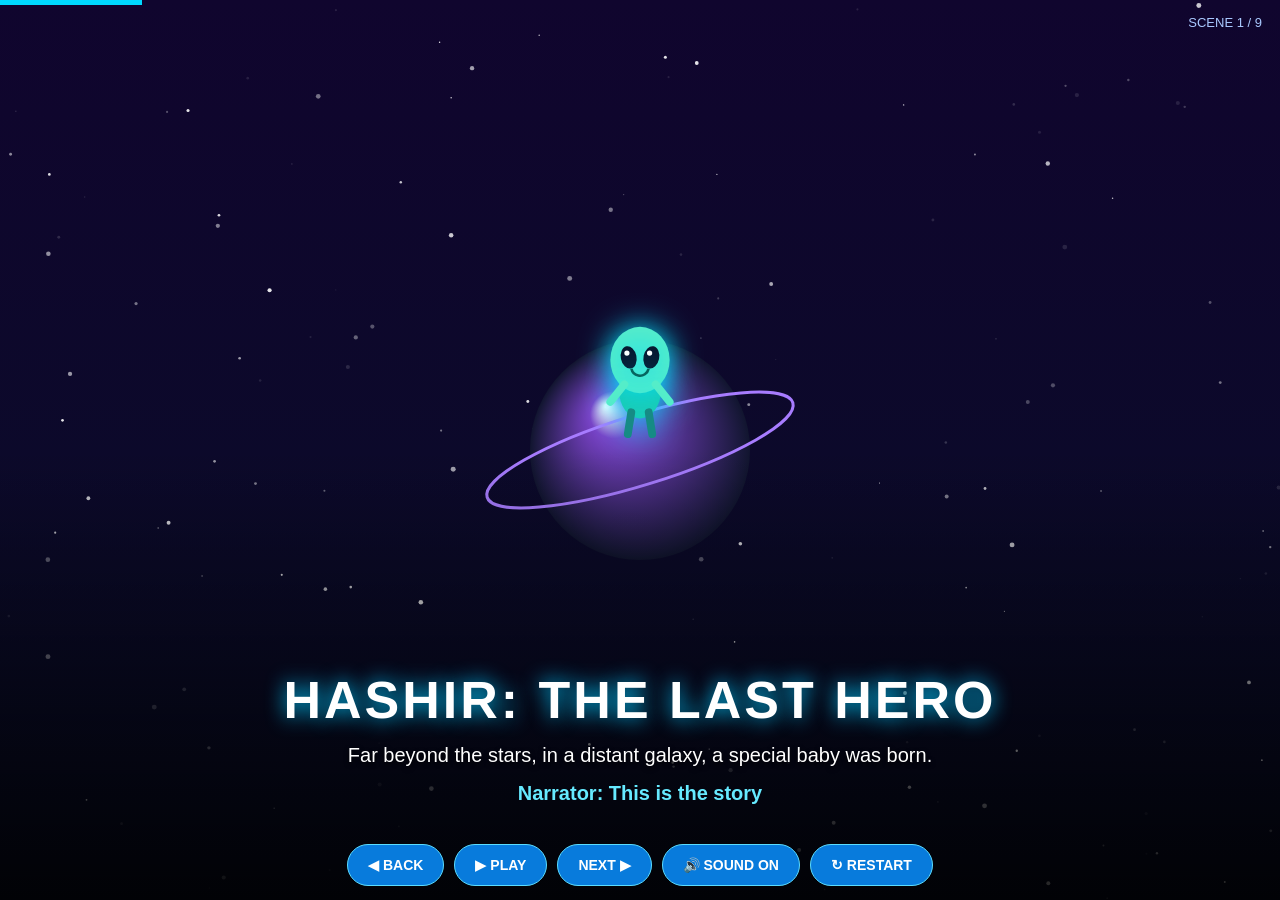
<file: _t.html>
<!DOCTYPE html>
<!-- saved from url=(0092)https://9b96199f-709d-4849-bb75-5a02a07f0245.frame.claudeusercontent.com/_f/1793878717-ba94/ -->
<html lang="en" data-theme="dark" style="color-scheme: dark;"><head><meta http-equiv="Content-Type" content="text/html; charset=UTF-8"><!-- frame-runtime --><script>window.__FRAME_PREAMBLE={"v":1,"cred":"cookie","capabilities":{"artifact":"artifact.CVa6a1-R.js","assets":"assets.DG69nuOE.js","comments":"comments.BnsN5UXJ.js","db":"db.CCPy_cYa.js","desktop":"desktop.DuQm2Hig.js","dictation":"dictation.C9bJoIZV.js","downloads":"downloads.BLg1QCW0.js","embed":"embed.DL8CVLpf.js","endpoints":"endpoints.Cgd32w2P.js","files":"files.BWjhUR2a.js","mcp":"mcp.RT0IhfK0.js","network":"network.B5UA9Su4.js","paste":"paste.BXT-6GsY.js","permissions":"permissions.YN66judO.js","reads":"reads.Ch7Jwxh7.js","room":"room.DcZfm17Q.js","sample":"sample.DwGzO02I.js","self":"artifact.CVa6a1-R.js","tts":"tts.DT7xqCtz.js","user":"user.DWCNmu2k.js"},"transforms":"_transforms.Das7Hqys.js","comments":"_comments.BA-4Fjvp.js","translate":"_translate.DnEmLa3t.js","ldx":"_ldx.CwGHU7dr.js"}                                                                                                                                                                        </script><script>(function(){"use strict";function pr(t){return t==="cookie"||t==="query"?t:void 0}function mr(t){return typeof t=="number"&&Number.isSafeInteger(t)&&t>0?t:void 0}var so=3e5;function vr(t,e){try{const r=t("navigation")[0],n=[r.responseStart,r.redirectEnd-r.redirectStart,r.domContentLoadedEventStart,e(),r.connectEnd-r.domainLookupStart,r.responseStart-r.requestStart];r.requestStart>0||(n.length=4);for(let a=0;a<n.length;a++)if(n[a]>=0&&n[a]<=3e5)n[a]=n[a]|0;else{if(a<4)return;n.length=4}return n}catch{return}}var _r=["light","dark","system"],yr=/^[A-Za-z0-9_-]{1,64}$/,Ot=/^[a-zA-Z_:][a-zA-Z0-9_:.-]{0,127}$/,gr=new Set(["class","hidden","value","checked","style","title","alt","placeholder","lang","dir","role","tabindex","disabled","readonly","contenteditable","open","colspan","rowspan"]);function wr(t){const e=t.toLowerCase();return e.startsWith("data-")||e.startsWith("aria-")||gr.has(e)}var Pt="data-ldx-props";function br(t,e){if(e.toLowerCase()===Pt)return!0;const r=t.getAttribute(Pt);if(r===null)return!1;try{const n=JSON.parse(r);if(n===null||typeof n!="object"||Array.isArray(n))return!0;const a=e.toLowerCase();return Object.keys(n).some(s=>s.toLowerCase()===a)}catch{return!0}}var io="http://www.w3.org/1999/xhtml",Er="http://www.w3.org/2000/svg",Sr=new Set(["script","style","iframe","noscript","noframes","noembed","xmp","plaintext","template","title","textarea","object","embed"]),kr=new Set(["script","style"]);function Ar(t){const e=t.localName.toLowerCase();return t.namespaceURI==="http://www.w3.org/1999/xhtml"?!Sr.has(e):t.namespaceURI===Er?!kr.has(e):!1}function at(t,e){return t===e||(t===160||t===32)&&(e===160||e===32)}function Rr(t,e){const r=t.length,n=e.length;let a=0;for(;a<r&&a<n&&at(t.charCodeAt(a),e.charCodeAt(a));)a++;let s=0;for(;s<r-a&&s<n-a&&at(t.charCodeAt(r-1-s),e.charCodeAt(n-1-s));)s++;return{p:a,s}}function Tr(t,e){const r=t.firstChild;if(t.childNodes.length!==1||r===null||r.nodeType!==Node.TEXT_NODE){t.textContent=e;return}const n=r.data,a=n.length,s=e.length,{p:l,s:u}=Rr(n,e);l===a&&u===0&&a===s||r.replaceData(l,a-l-u,e.slice(l,s-u));const A=r.data,E=t.ownerDocument.getSelection?.()??null,v=E!==null&&E.rangeCount>0&&(E.anchorNode===r||E.focusNode===r)?{anchor:E.anchorNode,anchorOffset:E.anchorOffset,focus:E.focusNode,focusOffset:E.focusOffset}:null;let h=-1,R=-1;for(let g=0;g<A.length&&g<e.length;g++){const O=A.charCodeAt(g),S=e.charCodeAt(g);O!==S&&at(O,S)&&(h<0&&(h=g),R=g)}const M=h>=0;if(M&&r.replaceData(h,R-h+1,e.slice(h,R+1)),M&&v!==null&&v.anchor!==null&&v.focus!==null)try{E.setBaseAndExtent(v.anchor,v.anchorOffset,v.focus,v.focusOffset)}catch{}}var Lr=new Set(["html","head","body","frameset"]);function Or(t){return t.namespaceURI==="http://www.w3.org/1999/xhtml"&&Lr.has(t.localName)}function Pr(t){if(t===null||typeof t!="object")return!1;const e=t;if(typeof e.target!="string"||!yr.test(e.target)||e.text!==void 0&&typeof e.text!="string")return!1;if(e.attrsSet!==void 0){if(e.attrsSet===null||typeof e.attrsSet!="object")return!1;for(const[r,n]of Object.entries(e.attrsSet))if(!Ot.test(r)||typeof n!="string")return!1}if(e.attrsRemoved!==void 0){if(!Array.isArray(e.attrsRemoved))return!1;for(const r of e.attrsRemoved)if(typeof r!="string"||!Ot.test(r))return!1}return!0}function Mr(t,e){if(t===null||typeof t!="object")return!1;const{seq:r,elements:n}=t;if(typeof r!="number"||!Number.isSafeInteger(r)||!Array.isArray(n)||n.length===0||n.length>64)return!1;for(let a=0;a<n.length;a++)if(!e(n[a]))return!1;return!0}function Nr(t){return t===null||typeof t!="object"?!1:Mr(t.__frame_patch,Pr)}function Cr(t){if(t===null||typeof t!="object")return!1;const e=t.__frame_init;return e!==null&&typeof e=="object"}function Fr(t){return t!==null&&typeof t=="object"&&t.__frame_size_poke===!0}function Hr(t){if(t===null||typeof t!="object")return!1;const e=t.__frame_host_visible;return e!==null&&typeof e=="object"&&typeof e.visible=="boolean"}function Ir(t){if(t===null||typeof t!="object")return!1;const e=t.__frame_theme;if(e===null||typeof e!="object")return!1;const r=e.theme;return typeof r=="string"&&_r.includes(r)}var jr=["ok","empty","snapshot_error","snapshot_timeout","unclonable","oversize","unavailable","restore_error","withheld"],xr=["TypeError","RangeError","ReferenceError","SyntaxError","DataCloneError","QuotaExceededError","AbortError","TimeoutError","SecurityError","Error","other"];function Dr(t){return typeof t=="string"&&xr.includes(t)?t:"other"}var Br=Object.freeze({until:null,now:!1}),qr="__claude_hot",Ur="__claude_hot_in",Kr=/^__claude_hot(?:_in)?(?::|$)/,Mt=/^[0-9a-z]{1,32}$/,st=t=>t===void 0?qr:"__claude_hot:"+t,Me=t=>t===void 0?Ur:"__claude_hot_in:"+t;function $r(t,e){const r=[];for(let n=0;n<t.length;n++){const a=t.key(n);a!==null&&a!==e&&Kr.test(a)&&r.push(a)}for(const n of r)t.removeItem(n)}function zr(t){let e=null;try{e=q(JSON.parse(t)?.hot)}catch{return null}return e===null||typeof e.k!="string"||!Mt.test(e.k)?null:ve(e.g)?{k:e.k,g:e.g}:{k:e.k}}var lo=262144,Gr=3e3,Wr=5e3,Nt=/^[a-z0-9._:-]{1,64}$/,Vr=["none","hot-restart","hard-reload"],Xr=["asset","doc","added","removed"],Yr=1500,Jr=/^[0-9a-f]{64}$/;function q(t){return t!==null&&typeof t=="object"?t:null}function ve(t){return typeof t=="number"&&Number.isInteger(t)&&t>=0&&t<2**31}function Ct(t){return t===void 0||typeof t=="number"&&Number.isFinite(t)}function Zr(t){return t===void 0||typeof t=="string"&&Nt.test(t)}function Ft(t){const e=q(t);return e!==null&&(e.until===null||typeof e.until=="number"&&Number.isFinite(e.until))&&typeof e.now=="boolean"}function it(t){const e=q(t);return e!==null&&typeof e.ver=="string"&&e.ver.length<=128&&Ct(e.seq)&&typeof e.handoff=="string"&&jr.includes(e.handoff)&&Zr(e.note)}function Ht(t){const e=q(t);return e!==null&&ve(e.gen)&&(e.phase==="final"||e.phase==="pending")&&(e.from===null||it(e.from))}function Qr(t){const e=q(t);return e!==null&&e.kv===1&&ve(e.gen)&&it(e.from)&&Object.hasOwn(e,"data")}function en(t){const e=q(t);return e!==null&&e.__frame_hot_snapshot===!0&&ve(e.gen)&&typeof e.timeoutMs=="number"&&e.timeoutMs>=0&&e.timeoutMs<=6e4&&(e.handoff===void 0||typeof e.handoff=="boolean")&&(e.deadline===void 0||Ft(e.deadline))&&Ct(e.seq)&&(e.note===void 0||typeof e.note=="string")&&(e.key===void 0||typeof e.key=="string")}function tn(t){const e=q(t);return e!==null&&e.__frame_hot_start===!0&&ve(e.gen)&&it(e.from)}function rn(t){return typeof t=="string"&&t.length>=1&&t.length<=128}function It(t){return q(t)!==null&&!Array.isArray(t)}function nn(t){const e=q(t);return e!==null&&e.__frame_cap_grant===!0&&typeof e.cap=="string"&&rn(e.ver)&&(e.grant===void 0||It(e.grant))&&(e.budgets===void 0||It(e.budgets)&&Object.values(e.budgets).every(Number.isFinite))&&(e.brokerGen===void 0||ve(e.brokerGen))}function on(t){const e=q(t);return e!==null&&e.__frame_cap_rewired===!0&&(e.caps===void 0||Array.isArray(e.caps)&&e.caps.every(r=>typeof r=="string"))&&(e.brokerGen===void 0||ve(e.brokerGen))}function We(t){const e=q(t);return e!==null&&typeof e.ver=="string"&&e.ver.length<=128&&Number.isFinite(e.seq)}function jt(t){if(t==null||typeof t=="string")return!0;const e=q(t);return e!==null&&typeof e.doc=="string"&&typeof e.profile=="string"}function an(t){const e=q(t);return e!==null&&typeof e.path=="string"&&Xr.includes(e.kind)&&jt(e.from)&&jt(e.to)}function sn(t){return t===null?null:Object.freeze(t.filter(an))}function ln(t){const e=q(t);return e!==null&&e.__frame_hot_update===!0&&Number.isFinite(e.id)&&We(e.from)&&We(e.to)&&(e.changed===null||Array.isArray(e.changed))&&Vr.includes(e.required)&&Ft(e.deadline)&&typeof e.verdictTimeoutMs=="number"&&e.verdictTimeoutMs>=0&&e.verdictTimeoutMs<=6e4&&(e.preflight===void 0||typeof e.preflight=="string"&&Jr.test(e.preflight))}function cn(t){const e=q(t);return e!==null&&e.__frame_hot_readdress===!0&&We(e.from)&&We(e.to)}var _e=/^[\w.-]+\.js$/;function un(t,e,r){return r?"inert":typeof e=="string"&&_e.test(e)?t?[e]:"inert":t?"inert":"framed"}var xt=Object.freeze({[Symbol("claude.hot.restart")]:!0});function Dt(t,e){let r;try{r=t??sessionStorage}catch{return null}const n=st(e?.k),a=Me(e?.k);let s=null;try{s=r.getItem(n)}catch{}try{r.removeItem(n)}catch{}try{$r(r,a)}catch{}let l=null;if(s!==null&&!(e!==null&&e.g===void 0))try{const u=JSON.parse(s);Qr(u)&&(e===null||u.gen===e.g)&&(l=u)}catch{}if(l===null)try{r.removeItem(a)}catch{}return l}function Bt(){const t=/^\/_f\/([^/]{1,128})\//.exec(location.pathname);return t?t[1]:""}var fn=/^[^/\\?#]{1,128}$/,lt=t=>fn.test(t)&&t!=="."&&t!=="..";function qt(t,e,r){const n=new URL(t),a="/_f/"+e+"/";if(!e||!n.pathname.startsWith(a)||!lt(r))return null;const s=n.search.slice(1).split("&").filter(l=>!/^__frame_t(?:=|$)/.test(l)).join("&");return n.origin+"/_f/"+r+"/"+n.pathname.slice(a.length)+(s?"?"+s:"")+n.hash}var Ve="{}";function Ne(t){if(!t)return null;const e={ver:t.ver,handoff:t.handoff};return t.seq!==void 0&&(e.seq=t.seq),t.note!==void 0&&(e.note=t.note),e}function Ut(t,e){return t!==null&&t.note===void 0&&e?.note!==void 0?{...t,note:e.note}:t}function Kt(t){const e=t?.k;return e!==null&&typeof e=="object"?e:void 0}function dn(t,e,r,n=null){const a=setTimeout,s=clearTimeout,l=queueMicrotask,u=performance.now.bind(performance),A=new TextEncoder;let E=null,v=null;try{E=history,v=E.replaceState.bind(E)}catch{}const h=(...o)=>{try{console.warn(...o)}catch{}};let R=Bt(),M=null;try{M=sessionStorage}catch{}const g={storage:M,fetch:typeof fetch=="function"?fetch.bind(globalThis):null,entry:location.origin+location.pathname+location.search,ver:R,priors:[],key:n?.k};let O=n?.k;const S=typeof requestAnimationFrame=="function"?requestAnimationFrame:o=>a(()=>o(u()),16);let p=e?.data??{},B=Ne(e?.from),z=e?.gen??0,G=e!==null,J=!1,W=!1,D=null,T=!1;const x=new AbortController;let V=null,j=null,ne=null,ge=!1,se=()=>{};const X=new Promise(o=>{se=o});let we=!1,Qe=!1,Ae=!1,c,m=null,w=!1,N=!1,H=!1,U=!1,K=!1,oe=!1;const le=o=>{for(const f of[st(o),Me(o)])try{M?.removeItem(f)}catch{}},$=(o,f)=>{try{f!==null&&r.post(o,f)}catch{}},be=()=>K||=H&&(j===null||U),ie=()=>{const o={__frame_hot:!0,ready:j!==null,accept:ne!==null,demand:!0};oe=!K,oe&&(o.booting=!0),we&&(o.readData=!0),Ae&&(o.threw=!0),m?.assess&&(o.preflight=!0),$(o,D)};let xe=!1,De=!1,me=!1,Be=!1;const ce=()=>{xe||!T||me||(xe=!0,$({__frame_reveal_hold:!0},"*"))},Re=()=>new Promise(o=>{let f,d=0;const y=C=>{if(f===void 0)f=C;else if(C!==f||++d>=8){o();return}try{S(y)}catch{o()}};try{S(y)}catch{o()}}),qe=()=>{me=!0,$({__frame_reveal_ready:!0},"*")},Ue=o=>{De||(De=!0,o.then(f=>{if(f===!1)return;let d=null;try{d=m?.settle?.()??null}catch{}return(d===null?Re():new Promise(y=>{a(y,50),Promise.resolve(d).then(y,y)}).then(Re)).then(qe)}))},Ke=()=>{if(Be||!me)return;Be=!0;const o=()=>{try{m?.afterReveal?.()}catch{}};o(),Re().then(()=>{o(),qe()})},Ee=(o=!1)=>{if(ge||j===null||!G||!W)return;ge=!0;const f=j,d=p;l(()=>{let y;try{y=f(d)}catch(F){throw se(!1),F}let C=!1;try{C=typeof y?.then=="function"}catch{}if(!C){se(!0);return}Promise.resolve(y).then(()=>se(!0),F=>{se(!1),l(()=>{throw F})})}),Ue(o?X:r.dcl.then(()=>X))},Se=o=>typeof o=="string"&&Nt.test(o)?o:void 0,$e=o=>{const f={__frame_hot_restart:!0},d=Se(o?.note);d!==void 0&&(f.note=d),o?.required==="hard-reload"&&(f.required="hard-reload"),$(f,D)},et=Object.freeze({get data(){return W||(Qe=!0),!G&&!we&&(we=!0,W&&ie()),p},get from(){return B},get gen(){return z},signal:x.signal,snapshot(o){typeof o=="function"&&(V=o)},ready(o){typeof o!="function"||j!==null||(j=o,ce(),ie(),J&&$({__frame_hot_ready:!0,gen:z},D),Ee())},accept(o){typeof o=="function"&&(ne=o,ie())},restart(o){const f={note:o?.note,required:o?.required};if(W){$e(f);return}const d=c;c={note:Se(d?.note)??f.note,required:d?.required==="hard-reload"||f.required==="hard-reload"?"hard-reload":void 0}}});let ae=null,Te=()=>{};const tt=new Promise(o=>{Te=o});let Et=null;const ze=()=>Et??=r.dcl.then(()=>{let o=!1;try{o=ae!==null&&ae.expect()}catch{}if(!o)return;const f=ae.maxMs;return new Promise(d=>{tt.then(d),a(d,f)})}),Ge=()=>{if(!w||N||m===null)return;N=!0;const o=m;ze().then(()=>{try{me||o.afterStart(Kt(e),!1)}catch{}})},i=o=>{e!==null&&Qe&&(we=!0),p={},B=null,z=0;try{M?.removeItem(Me(n?.k))}catch{}e!==null&&!o&&Ue(r.dcl.then(()=>j!==null?X:void 0))},_=()=>{w=!0,Ue(ze().then(()=>j!==null?X:void 0)),Ge()};try{addEventListener("error",()=>{Ae||j!==null||(Ae=!0,ie())})}catch{}const b=()=>{a(()=>{!K&&be()&&oe&&ie()},0)};try{H=document.readyState==="complete",H||addEventListener("load",()=>{H=!0,b()},{once:!0})}catch{H=!0}be(),X.then(()=>{U=!0,b()});let k=-1,te,Y,Z=!0,St=!1,kt,rt=null;const At=o=>{const f=rt===null;rt=Z&&o[0]!=="withheld"?o:["withheld",o[1],Ve];let d=o[0];if(Z&&d!=="withheld"){const C={ver:R,handoff:d};te!==void 0&&(C.seq=te),Y!==void 0&&(C.note=Y);try{if(M===null)throw new Error("no storage");M.setItem(st(O),'{"kv":1,"gen":'+k+',"from":'+JSON.stringify(C)+(kt!==void 0?',"k":'+JSON.stringify(kt):"")+',"data":'+(d==="ok"?o[2]:Ve)+"}")}catch{d="unavailable"}}else{d="withheld",le(O);try{m?.release?.()}catch{}}const y={__frame_hot_snapshotted:!0,gen:k,handoff:d,bytes:o[1]};o[3]!==void 0&&(y.errName=o[3]),$(y,D),f&&(d==="snapshot_error"||d==="unclonable"||d==="oversize")&&h("claude.hot: snapshot",d,o[3])},Le=o=>{try{return Dr(o?.name)}catch{return"other"}},Oe=(o,f,d=0)=>At(f===void 0?[o,d,Ve]:[o,d,Ve,Le(f)]),Jn=o=>{if(o.gen<=k)return;const f=k>=0;if(k=o.gen,te=o.seq,Y=Se(o.note),typeof o.key=="string"&&Mt.test(o.key)&&o.key!==O&&(le(O),O=o.key),Z&&=o.handoff!==!1,f){rt!==null?At(rt):St&&$({__frame_hot_held:!0,gen:k},D);return}x.abort();const d=Object.freeze({handoff:Z,timeoutMs:o.timeoutMs,deadline:o.deadline??Br}),y=V,C=()=>{if(Z)try{kt=m?.capture()}catch{}if(y===null){Oe("empty");return}let L=!1;const Q=a(()=>{L||(L=!0,Oe("snapshot_timeout"))},Math.max(0,d.timeoutMs));Promise.resolve().then(()=>y(d)).then(Pe=>{if(L)return;L=!0,s(Q);let ue;try{ue=JSON.stringify(Pe)}catch(Rt){Oe("unclonable",Rt);return}if(typeof ue!="string"){Oe("unclonable");return}let fe=ue.length;try{fe=A.encode(ue).length}catch{}if(fe>262144){Oe("oversize",void 0,fe);return}At(["ok",fe,ue])},Pe=>{L||(L=!0,s(Q),Oe("snapshot_error",Pe))})};let F=null;try{F=m?.holdForIme()??null}catch{}if(F===null)C();else{St=!0,$({__frame_hot_held:!0,gen:k},D);const L=()=>{St=!1,C()};F.then(L,L)}},Zn=o=>{if(!J||G||j===null||o.gen!==z)return;let f=null;try{f=Dt(M,n&&{k:n.k,g:o.gen})}catch{}if(f!==null&&f.gen!==o.gen){f=null;try{M?.removeItem(Me(n?.k))}catch{}}p=f?.data??{},B=Ut(Ne(f?.from??o.from),Ne(o.from)),f!==null&&(z=f.gen),G=!0,J=!1;const d=Kt(f);X.then(y=>{try{y&&m?.afterStart(d,!0)}catch{}}),Ee(!0)},ur=o=>{const f=R,d=g.entry;let y="",C,F=null;try{if(y=location.href,C=E.state,F=qt(y,f,o),F!==null)if(v(C,"",F),location.pathname.startsWith("/_f/"+o+"/"))F=location.href;else return{failed:"navigate event canceled"}}catch(L){return{failed:Le(L)}}R=g.ver=o,g.priors.push(f)>8&&g.priors.splice(1,1);try{g.entry=qt(d,f,o)??d}catch{}return[F,f,d,y,C]},Qn=({from:o,to:f})=>{let d,y;if(!lt(f.ver))d="adopt_failed",y="not a version path segment";else if(f.ver===R)d="adopted";else if(!R||o.ver!==R)d="stale";else{const F=ur(f.ver);"failed"in F?(d="adopt_failed",y=F.failed):d=F[0]===null?"adopt_skipped":"adopted"}y!==void 0&&h(`claude.hot: could not move this page's URL to its new version folder /_f/${f.ver}/ (${y})`);const C={__frame_hot_readdressed:!0,to:f.ver,at:R,outcome:d};$(C,D)};let nt=0;const eo=o=>{const f=ne;if(f===null||o.id<=nt)return;nt=o.id;const d=m?.assess;if(o.preflight===void 0||d===void 0){fr(o,f);return}let y=!1;const C=Q=>{y||(y=!0,s(L),o.id===nt&&fr(o,f,Q))},F=()=>C(d.timeout(o)),L=a(F,Yr+100);d.run(o,window).then(C,F)},fr=(o,f,d)=>{let y,C=!1,F=!1,L,Q,Pe=null;const ue=I=>{if(F)return!1;if(L!==void 0&&L!==I)return h(`claude.hot: u.${I}() ignored - u.${L}() was called first`),!1;const de=L===void 0;return L=I,de},fe=I=>{L="restart",h(`claude.hot: ${I} - restarting`)},Rt=()=>{if(!ue("adopt")||o.id!==nt)return;const I=o.to.ver;if(ot.required!=="none"){fe(`u.adopt() needs required 'none', it is '${ot.required}'`);return}if(!lt(I)){fe("u.adopt() cannot address this version");return}if(!R||I===R)return;const de=ur(I);if("failed"in de){Q="adopt_failed",fe(`adopt_failed ${de.failed}; URL not changed`);return}const[re,Lt,no,hr,oo]=de;re===null?(Q="adopt_skipped",h(`claude.hot: adopt_skipped - page already left /_f/${Lt}/; URL not changed, update still applied`)):Q="adopted",Pe=()=>{if(R===I){if(re!==null)try{if(location.href!==re)h("claude.hot: adopt_revert_skipped - update not applied; URL left where the page navigated");else{if(v(oo,"",hr),location.href!==hr){h("claude.hot: adopt_revert_failed navigate event canceled - URL still at the new version");return}Q="adopt_reverted",h("claude.hot: adopt_reverted - adopt() was called but the handler threw; URL restored")}}catch(ao){h(`claude.hot: adopt_revert_failed ${Le(ao)} - URL still at the new version`);return}R=g.ver=Lt,g.entry=no,g.priors[g.priors.length-1]===Lt&&g.priors.pop(),re===null&&(Q=void 0)}}},ot=Object.freeze({from:{ver:o.from.ver,seq:o.from.seq},to:{ver:o.to.ver,seq:o.to.seq},changed:sn(o.changed),required:o.required,deadline:o.deadline,adopt:Rt,defer(){return ue("defer")&&ot.deadline.now&&fe("u.defer() past the deadline"),xt},restart(I){return ue("restart"),L==="restart"&&!F&&(y??=Se(I?.note),C||=I?.required==="hard-reload"),xt},...d?.update}),to=(I,de)=>{F=!0,I==="threw"?(Pe?.(),y??=Le(de).toLowerCase()):L===void 0&&h(I==="timeout"?"claude.hot: accept handler did not answer in time - restarting":"claude.hot: accept handler settled without defer/restart/adopt - restarting");const re={__frame_hot_verdict:!0,id:o.id};re.verdict=I==="threw"||L===void 0||L==="restart"?"restart":L==="adopt"?"applied":"deferred",re.verdict==="restart"&&(C&&(re.required="hard-reload"),y!==void 0&&(re.note=y)),Q!==void 0&&(re.verdict==="applied"||Q!=="adopted")&&(re.adopt=Q),$(Object.assign(re,d?.verdict),D)};let dr=!1;const Tt=(I,de)=>dr?!1:(dr=!0,s(ro),to(I,de),!0),ro=a(()=>Tt("timeout"),o.verdictTimeoutMs);Promise.resolve().then(()=>f(ot)).then(()=>Tt("settled"),I=>{!Tt("threw",I)&&L==="adopt"&&$e({note:Le(I).toLowerCase()}),h("claude.hot: accept",Le(I))})};try{t.hot===void 0&&Object.defineProperty(t,"hot",{value:et,writable:!1,configurable:!1,enumerable:!1})}catch{}return{hot:et,boot:g,afterConnect(){T=!0,(e!==null||j!==null)&&ce()},onInit(o,f){D=f,W=!0;const d=Ht(o)?o:null;d?.phase==="final"&&e!==null&&e.gen===d.gen?(G=!0,B=Ut(B,Ne(d.from)),_()):(J=d?.phase==="pending",i(J),G=!J,z=d?.gen??0,B=Ne(d?.from)),ie(),oe&&a(()=>{K||(K=!0,ie())},Wr),J&&j!==null&&$({__frame_hot_ready:!0,gen:z},f),c!==void 0&&($e(c),c=void 0),Ee()},onNoInit(){W=!0,i(!1),G=!0,Ee()},onShell(o){return o?.__frame_revealed===!0?(Ke(),!1):en(o)?(Jn(o),!0):tn(o)?(Zn(o),!0):ln(o)?(eo(o),!0):cn(o)?(Qn(o),!0):!1},attachExtras(o){m=o,Ge(),o.assess&&ie()},inSlot:()=>Me(O),hydration(o,f){ae??={expect:o,maxMs:f}},hydrated(){Te()},carried(){return G?p:{}},presented:()=>me}}var co="frame_ldx_runtime",hn="frame_ldx_build",uo="script#an-form",pn=256;function ct(t,e,r){for(const n of t)r(n)&&t.delete(n);t.size>=pn&&!t.has(e)&&t.delete(t.values().next().value),t.add(e)}function Ce(t,e,r,n){try{const a=t[e];if(typeof a!="function")return;t[e]=function(...s){if(n){let u;try{u=n(this)}catch{}if(u!==void 0)return u}const l=a.apply(this,s);try{r?.(this)}catch{}return l}}catch{}}var mn=()=>{},ut;function vn(){if(ut)return ut;const t={media:new Set,contexts:new Set,wakeLocks:new Set,gate:null,refuse:null,onStart:null,onStop:null};ut=t;const e=l=>t.gate?.(l),r=l=>{t.onStop?.(l)},n=window.HTMLMediaElement?.prototype;n&&(Ce(n,"play",l=>{ct(t.media,l,u=>u.paused),t.onStart?.(l)},e),Ce(n,"pause",r));const a=window.AudioContext,s=window.AudioNode?.prototype;a&&s&&(Ce(s,"connect",l=>{const u=l.context;u instanceof a&&(ct(t.contexts,u,A=>A.state==="closed"),t.onStart?.(u))}),Ce(a.prototype,"resume",void 0,e),Ce(a.prototype,"suspend",r));try{const l=window.WakeLock?.prototype,u=l?.request;l&&typeof u=="function"&&(l.request=function(...A){if(t.refuse)return t.refuse();const E=u.apply(this,A);return Promise.resolve(E).then(v=>{ct(t.wakeLocks,v,h=>h.released),t.onStart?.(v)},mn),E})}catch{}return t}function _n(t){let e=window;for(let r=0;e.parent&&e.parent!==e&&r<8;r++)if(e=e.parent,t(e))return!0;return!1}function yn(){let t=null;const e=()=>t??parent,r=n=>t?n===t:_n(a=>a===n);return{post(n,a){if(t){e().postMessage(n,a);return}let s=parent;for(let l=0;l<8&&(s.postMessage(n,a),!(!s.parent||s.parent===s));l++)s=s.parent},on(n){const a=s=>{const l=s.source;r(l)&&n(s.data,s.origin,s.isTrusted,()=>{t??=l})};return addEventListener("message",a),()=>removeEventListener("message",a)},port:n=>({post(a,s){if(s?.activation){e().postMessage(a,{targetOrigin:n,includeUserActivation:!0});return}if(s?.transfer){e().postMessage(a,n,s.transfer);return}e().postMessage(a,n)},on(a,s){const l=u=>{r(u.source)&&u.origin===n&&a(u.data,u)};return addEventListener("message",l,s),()=>removeEventListener("message",l,s)}})}}function gn(){const t={post:()=>{},on:()=>()=>{}};return{...t,port:()=>t}}var wn=500,bn=2e4,En="data-token-reads",Sn="data-frame-refused-watch",kn="data-frame-unsupported",An=/(?:^|\s)stylesheet(?:\s|$)/i;function Rn(t,e){let r="";if(t instanceof HTMLScriptElement?r=t.src:t instanceof HTMLLinkElement&&An.test(t.rel)&&(r=t.href),!r)return null;try{const n=new URL(r);return n.origin===location.origin&&n.pathname.startsWith(e)?n.origin+n.pathname:null}catch{return null}}function Tn(t,e,r){if(!t||e!=="query")return;const n="/_f/"+t+"/";document.documentElement.setAttribute(Sn,"");const a=location.href,s=fetch,l=setTimeout,u={method:"HEAD",cache:"no-store",credentials:"same-origin"},A=g=>g.ok||g.status===304;let E=!1,v=!1;const h=()=>removeEventListener("error",M,!0),R=async g=>{const O=await s(g,u);if(A(O))v=!0;else if(O.status===403){const S=await s(a,u);if(A(S)){const p=(await s(g,u)).status;p===403?(v=!0,document.documentElement.setAttribute(kn,""),r()):p<500&&(v=!0)}else S.status>=400&&S.status<500&&(v=!0)}},M=g=>{if(v||E)return;if(document.documentElement.hasAttribute(En)){v=!0,h();return}const O=Rn(g.target,n);O&&(E=!0,l(()=>{R(O).catch(()=>{}).finally(()=>{E=!1,v&&h()})},wn))};addEventListener("error",M,!0),addEventListener("load",h,{once:!0}),l(h,bn)}var $t="__frame_scroll",zt="__frame_scroll_framed",Ln=150,On=310,Pn=160,Mn=3e4,Gt="p,h1,h2,h3,h4,h5,h6,li,pre,blockquote,tr,dt,dd,figcaption,summary",Wt=()=>innerWidth<=On&&innerHeight<=Pn,Vt=t=>{const e=document.createTreeWalker(t,NodeFilter.SHOW_TEXT);let r="";for(;r.length<600&&e.nextNode();)r+=e.currentNode.nodeValue.slice(0,600-r.length);const n=r.replace(/\s+/g," ").trim().slice(0,120);let a=2166136261;for(let s=0;s<n.length;s++)a=Math.imul(a^n.charCodeAt(s),16777619);return n.length>11?a>>>0||1:0},Xt=t=>{for(let e=t;e&&e!==document.scrollingElement;e=e.parentElement){const r=getComputedStyle(e).position;if(r==="fixed"||r==="sticky"||e!==t&&e.scrollTop)return!1}return!0},Nn=()=>{const t=[],e=[];try{for(let r=0;r<16;r++){const n=document.elementFromPoint(innerWidth/(r%2?4:2),innerHeight*(r>>1)/8+1);let a=n?.closest(Gt)??n;for(;a&&!a.matches(Gt)&&![...a.childNodes].some(l=>l.nodeType===3&&l.nodeValue?.trim());)a=a.parentElement;const s=a&&!e.includes(a)?Vt(a):0;s&&!t.some(l=>l[0]===s&&l[2]===a.tagName)&&Xt(a)&&(e.push(a),t.push([s,Math.round(a.getBoundingClientRect().top),a.tagName]))}}catch{}return t.sort((r,n)=>+(r[1]<0)-+(n[1]<0)),t.length?t.slice(0,3):void 0},Cn=t=>{try{for(const[e,r,n]of t.a??[]){const a=document.getElementsByTagName(n);let s;for(let u=0;u<a.length&&a.length<5e3;u++)Vt(a[u])===e&&(s=s===void 0||s?.contains(a[u])?a[u]:null);const l=s?.getBoundingClientRect();if(l?.height&&s.checkVisibility?.()!==!1&&Xt(s)&&isFinite(r))return Math.max(0,Math.round(scrollY+l.top-r))}}catch{}return t.y};function Fn(){try{const t=location.ancestorOrigins;return t&&(origin==="null"||t[0]!==origin)?{frame:null}:{frame:frameElement??null,nested:t&&t[1]===origin}}catch{return{frame:null}}}function Hn(){const{frame:t,nested:e}=Fn(),r=t!==null,n=()=>{try{return t.inert===!0||(e??!!t?.ownerDocument.defaultView?.frameElement)}catch{return!0}};let a;const s=()=>{if(a===void 0)try{a=location.pathname.replace(/^\/_f\/[^/]{1,128}\//,"")}catch{a=null}return a};let l=0,u=!1,A=!1,E=!1,v={y:0},h=null;const R=T=>{try{if(!r){sessionStorage.setItem($t,JSON.stringify(T));return}const x=s();x!==null&&!n()&&sessionStorage.setItem(zt,JSON.stringify({...T,p:x}))}catch{}},M=T=>{if(clearTimeout(l),h===null)return;const x=h;h=null,R({y:x,a:T&&x>0?Nn():void 0})},g=()=>{if(u){u=!1;return}A=!0,h=scrollY,clearTimeout(l),l=setTimeout(M,Ln,!0)};try{addEventListener("scroll",g,{passive:!0}),addEventListener("pagehide",()=>M())}catch{}const O=()=>{if(r&&n())return null;const T=r?zt:$t;let x;try{x=sessionStorage.getItem(T)}catch{return null}if(x===null)return null;let V;try{V=JSON.parse(x)}catch{V=null}const{y:j,a:ne,p:ge}=V??{};if(!(typeof j=="number"&&Number.isFinite(j)&&j>=0)){try{sessionStorage.removeItem(T)}catch{}return null}if(r&&ge!==s())return null;const se=X=>Array.isArray(X)&&typeof X[0]=="number"&&Number.isFinite(X[1])&&typeof X[2]=="string";return{y:j,a:Array.isArray(ne)&&ne.length<4&&ne.every(se)?ne:void 0}};let S=!1,p=-1;const B=T=>{try{const x=scrollY,V=Cn(T);scrollTo({top:V,left:0,behavior:"instant"}),v=Wt()?T:{y:V,a:T.a},E=!0,clearTimeout(l),h=null,R(v),p=scrollY,p!==x&&(u=!0);const j=V!==T.y&&document.readyState!=="complete";(p!==V||j)&&!S&&(S=!0,addEventListener("load",()=>{try{scrollY===p&&B(O()??v)}catch{}},{once:!0}))}catch{}},z=()=>{try{return!!location.hash}catch{return!0}};let G=!1;const J=()=>{try{if(G||!Wt())return;G=!0;const T=Date.now(),x=()=>{try{removeEventListener("resize",x)}catch{}Date.now()-T>Mn||A||z()||B(O()??v)};addEventListener("resize",x)}catch{}};let W=!1,D=!1;return{restore(){if(W)return;if(W=!0,r&&O()===null){R({y:0});return}if(z())return;const T=O();T!==null&&(B(T),J())},promoted(){if(D||(D=!0,z()))return;const T=O();T!==null?(B(T),J()):E&&B(v)}}}function In(t,e,r,n){let a=null;try{a=window.trustedTypes?.createPolicy("frame-runtime",{createScriptURL:A=>A})??null}catch{}const s=window.Worker,l=s?.prototype,u=Object.freeze({Worker:s,workerOn:l?.addEventListener,workerPost:l?.postMessage,workerTerminate:l?.terminate,fetch:window.fetch.bind(window),preventDefault:Event.prototype.preventDefault,now:Date.now,policy:a,origins:e});r(t).then(A=>A?.bootTopLevel?A.bootTopLevel(u,n):n.settle()).catch(()=>n.settle())}var fo="modulepreload",ho=function(t){return"/"+t},po={},mo=function(e){return e.pathname.endsWith(".css")},vo=function(e,r,n){if(r in e)return e[r];const a=n();if(!a){e[r]=void 0;return}const s=a.then(()=>{e[r]=void 0},l=>{throw e[r]=void 0,l});return e[r]=s,s},jn=function(e,r,n){let a=Promise.resolve();function s(l){const u=new Event("vite:preloadError",{cancelable:!0});if(u.payload=l,window.dispatchEvent(u),!u.defaultPrevented)throw l}return a.then(l=>{for(const u of l||[])u.status==="rejected"&&s(u.reason);return e().catch(s)})},xn=window===top,Yt=Object.getOwnPropertyDescriptor(window,"claude"),Xe=un(xn,window.__FRAME_PREAMBLE?.topLevel,Yt?.writable===!1),ft=typeof Xe=="object"&&Xe[0],P=ft?gn():yn();(function(){const t=Object.defineProperty,e=globalThis,r=["RTCPeerConnection","webkitRTCPeerConnection","RTCDataChannel","RTCIceCandidate","RTCSessionDescription","RTCRtpSender","RTCRtpReceiver"];let n=0;for(let a=0;a<r.length;a++){const s=r[a];try{t(e,s,{value:void 0,writable:!1,configurable:!1})}catch{try{delete e[s]}catch{}try{t(e,s,{value:void 0,writable:!1,configurable:!0})}catch{}}typeof e[s]=="function"&&n++}if(n&&Xe==="framed")try{P.post({__frame_rtc_lockdown_failed:n},"*")}catch{}})();var Jt=1e4,Dn=2e3,dt=2e3,ht=Object.freeze([...window.__FRAME_PREAMBLE?.origins??["https://claude.ai","https://preview.claude.ai"]]),Bn="https://*.";function Zt(t){for(const e of ht)if(e.endsWith(":*"))try{const r=new URL(t);if(`${r.protocol}//${r.hostname}:*`===e)return!0}catch{}else if(e.startsWith(Bn)){if(qn(e.slice(10),t))return!0}else if(t===e)return!0;return!1}function qn(t,e){if(!/^[a-z0-9-]+(\.[a-z0-9-]+)+$/.test(t))return!1;let r;try{r=new URL(e)}catch{return!1}if(r.protocol!=="https:"||r.port!==""||r.origin!==e)return!1;const n=r.hostname;if(!n.endsWith(`.${t}`))return!1;const a=n.slice(0,n.length-t.length-1);return/^[a-z0-9-]+$/.test(a)}var Fe=Object.freeze({...window.__FRAME_PREAMBLE?.capabilities}),He=window.__FRAME_PREAMBLE?.transforms,pt=window.__FRAME_PREAMBLE?.comments,mt=window.__FRAME_PREAMBLE?.translate,ye=window.__FRAME_PREAMBLE?.ldx,Ye=pr(window.__FRAME_PREAMBLE?.cred),Qt=(()=>{try{const[t]=performance.getEntriesByType("navigation"),e=t?.serverTiming?.find(r=>r.name==="frame-cred-exp");return e!==void 0&&/^\d{1,15}$/.test(e.description)?mr(Number(e.description)):void 0}catch{return}})();function er(t){return jn(()=>import("/_runtime/"+t),void 0)}var Ie=new Set,tr=setTimeout,Un=fetch,Kn=AbortController,$n=800+800*Math.random(),zn=3e3,Je=null,rr=new Map;function Gn(t,e){let r=rr.get(t);return r||rr.set(t,r=Wn(t,e)),r}function Wn(t,e){if(Je?.has(t))return Promise.resolve("csp");if(navigator.onLine===!1)return Promise.resolve("offline");const r=new Kn;let n=!1;return tr(()=>{n=!0,r.abort()},zn),Un("/_runtime/"+t,{signal:r.signal}).then(a=>(r.abort(),a.ok?/javascript/i.test(a.headers.get("content-type")??"")?e instanceof Error&&/:\d+:\d+\)?$/m.test(e.stack??"")?"eval":"served":"mime":"http"),()=>n?"timeout":Je?.has(t)?"csp":"net")}function he(t){if(!Je){const e=Je=new Set;try{document.addEventListener("securitypolicyviolation",r=>{const n=/\/_runtime\/([^/?#]+)/.exec(r.blockedURI);n&&r.disposition!=="report"&&e.add(n[1])})}catch{}}return er(t).catch(()=>new Promise(e=>tr(e,$n)).then(()=>er(t+"?r=1")).then(e=>(e!==void 0&&Ie.add(t),e)))}function nr(t,e,r){return{contract:t.contract,changes:new Set(t.changes??[]),flags:new Set(t.flags??[]),capabilities:t.capabilities??{},capBudgets:t.capBudgets??{},brokerGen:t.brokerGen,transforms:new Map,shellOrigin:e,shell:r,mount:bt,hooks:Ze,pipe:()=>({wrap:(n,a)=>(...s)=>{try{return a(...s)}catch(l){return Promise.reject(l)}}})}}var ke=null,ee=null;function or(t,e,r){try{Object.defineProperty(t,e,{value:r,writable:!1,configurable:!1,enumerable:!0})}catch{try{Object.defineProperty(t,e,{value:r,writable:!1,configurable:!0,enumerable:!0})}catch{}}}var vt=!1,Ze={editBefore:null,edit:null};function Vn(t,e,r=!1){const n=[];let a;if(r)try{Ze.editBefore?.(t)}catch{}for(const s of t.elements){const l=document.querySelector(`[data-id="${s.target}"]`);if(!l){a=s.target;break}if([...Object.keys(s.attrsSet??{}),...s.attrsRemoved??[]].some(u=>!wr(u)||br(l,u))){a=s.target;break}if(s.text!==void 0&&(!Ar(l)||Or(l))){a=s.target;break}for(const[u,A]of Object.entries(s.attrsSet??{}))if(!sr(l,u)){try{l.setAttribute(u,A)}catch{}ar(l,u,A)}for(const u of s.attrsRemoved??[])sr(l,u)||(l.removeAttribute(u),ar(l,u,null));typeof s.text=="string"&&Tr(l,s.text),n.push(s.target)}if(r)try{Ze.edit?.(t.seq,n,a)}catch{}if(a!==void 0){P.post({__frame_patch_miss:{seq:t.seq}},e);return}try{document.dispatchEvent(new CustomEvent("claude:edit",{detail:{seq:t.seq,targets:n}}))}catch{}}function ar(t,e,r){if(!(t instanceof HTMLInputElement))return;const n=e.toLowerCase();n==="checked"?t.checked=r!==null:n==="value"&&t.type!=="file"&&(t.value=r??"")}function sr(t,e){const r=e.toLowerCase(),n=t;return r==="data-id"||(r==="value"||r==="checked")&&(n.__artifactSecret===!0||/^(password|hidden|file)$/.test(n.type??"")||/(^|\s)(cc-|one-time-code|current-password|new-password)/i.test(`${t.getAttribute("autocomplete")??""} ${n.autocomplete??""}`))}function ir(t){const e=document.documentElement;t==="light"||t==="dark"?(e.dataset.theme=t,e.style.colorScheme=t,vt=!0):vt&&(delete e.dataset.theme,e.style.colorScheme="",vt=!1)}var pe=new Map,lr=(t,e)=>Array.isArray(t)&&t.includes(e),_t=null;function yt(){let t;const e={u:new Promise(r=>{t=r}),r:r=>{e.done=!0,t(r)},done:!1,nulled:!1};return e}function je(t,e){t.nulled=!0,t.ver=e,t.r(null)}function gt(t,e){for(const[r,n]of pe)n.done||(e&&n.asked?e(r,n):je(n,t))}function Xn(){for(const t of pe.values())if(t.asked&&!t.done)return!0;return!1}var Yn=Object.freeze(Object.assign(Object.create(null),{call:Function.prototype.call,apply:Function.prototype.apply,bind:Function.prototype.bind})),wt=!1,bt=(t,e)=>{let r=pe.get(t);if(r?.nulled&&wt)r=yt(),pe.set(t,r);else if(!r||r.done){r?.nulled&&ee&&P.post({__frame_cap_telemetry:{kind:"cap-load-error",cap:t,phase:"install"}},ee);return}const n=typeof e=="function"?Object.setPrototypeOf(e,Yn):Object.assign(Object.create(null),e);typeof n.then=="function"&&delete n.then,r.want=void 0,r.r(Object.freeze(n))};function cr(){const t=Yt?.value??{};or(window,"claude",t);for(const e of Object.keys(Fe)){if(t[e]!==void 0){or(t,e,t[e]);continue}pe.set(e,yt())}if(t.use===void 0){const e=r=>{if(typeof r!="string"||!Object.hasOwn(Fe,r))return Promise.resolve(null);let n=pe.get(r);return n?(_t&&(n.nulled||n.want!==void 0)&&(n=_t(r,n)),n.asked=!0,n.u):Promise.resolve(t[r]??null)};try{Object.defineProperty(t,"use",{value:e,writable:!0,configurable:!0,enumerable:!1})}catch{}}return t}if(Xe==="framed"){let t;const e=He&&_e.test(He)?he(He).catch(c=>{t={f:He,e:c}}):Promise.resolve(void 0),r=c=>{if(c.type==="auxclick"&&c.button!==1)return;const m=c.target,w=m&&m.closest?m.closest("a[href],area[href]"):null;if(!w)return;const N=w.getAttribute("href");if(!N)return;let H;try{H=new URL(N,document.baseURI)}catch{return}if((H.protocol==="http:"||H.protocol==="https:")&&H.origin!==location.origin){c.preventDefault();const U=(w.getAttribute("target")??"").toLowerCase(),K=c.type==="auxclick"||c.metaKey||c.ctrlKey||c.shiftKey||c.altKey||!["","_self","_top","_parent"].includes(U);P.post({__frame_nav:!0,url:H.href,newTab:K},"*")}};addEventListener("click",r,!0),addEventListener("auxclick",r,!0);const n={},a=c=>{c.isTrusted&&(n.pointer=!0)},s=c=>{c.isTrusted&&(n.click=!0)};addEventListener("pointermove",a,{capture:!0,passive:!0}),addEventListener("click",s,{capture:!0,passive:!0});const l={cb:null};addEventListener("keydown",c=>l.cb?.(c),!0);const u={cb:null};addEventListener("keydown",c=>u.cb?.(c));const A=vn();e.then(c=>c?.installEscapeForward?.(l,m=>{ee&&P.post(m,ee)})),e.then(c=>{try{c?.installFocusKeep?.()}catch{}}),e.then(c=>{if(!c?.wireNav)return;const m=P.port("*");c.wireNav(m,()=>p&&Object.hasOwn(p,"nativeNewTab")?p.nativeNewTab:void 0),removeEventListener("click",r,!0),removeEventListener("auxclick",r,!0),removeEventListener("pointermove",a,!0),removeEventListener("click",s,!0),c.wireEngagement?.(n,m,A)});let E=null;try{E=Hn()}catch{}const v=document.readyState==="loading"?new Promise(c=>document.addEventListener("DOMContentLoaded",()=>c(),{once:!0})):Promise.resolve();let h="dcl",R=!1;v.then(()=>{R=!0});let M=null,g=null;try{g=zr(window.name),M=Dt(null,g)}catch{}const O=cr();let S=null;try{S=dn(O,M,{post:(c,m)=>P.post(c,m),dcl:v},g)}catch{}e.then(c=>{try{S&&c?.installHotExtras?.(S)}catch{}});let p=null;const B=()=>lr(p?.flags,"frame_ldx_runtime")&&!!ye&&_e.test(ye)&&document.querySelector("script#an-form")!==null;try{S?.hydration(B,Gr)}catch{}let z=null,G=0;const J=P.on((c,m,w,N)=>{Zt(m)&&Cr(c)&&(N(),p=c.__frame_init,ee=m,J(),clearTimeout(G),z?.())});if(Ye){const c=Qt===void 0?{__frame_cred:Ye}:{__frame_cred:Ye,exp:Qt};for(const m of ht)try{m.includes("*")||P.post(c,m)}catch{}}P.post({__frame_connect:!0},"*");try{S?.afterConnect()}catch{}const W=setTimeout,D=clearTimeout,T=()=>new Promise(c=>W(c,0));let x=()=>NaN,V=()=>[];try{x=performance.now.bind(performance),V=performance.getEntriesByType.bind(performance)}catch{}let j=0;const ne=()=>{try{P.post({__frame_alive:!0},"*")}catch{}j=W(ne,Dn)},ge=()=>D(j);ne(),addEventListener("load",ge,{once:!0});const se=new Promise(c=>{z=c,G=setTimeout(()=>{J(),c()},Jt)}),X=new WeakSet;addEventListener("error",c=>{c.target&&X.add(c.target)},!0);try{Tn(Bt(),Ye,()=>{e.then(c=>{try{c?.drawRefusedNotice?.()}catch{}})})}catch{}const we=()=>{let c=[];try{c=[...document.querySelectorAll("link[rel~=stylesheet]:not([rel~=alternate])")].filter(w=>!w.sheet&&!w.disabled&&!X.has(w)&&w.getAttribute("href")&&URL.canParse(w.href)&&(!w.media||matchMedia(w.media).matches))}catch{}let m=c.length;return m===0?Promise.resolve():new Promise(w=>{try{const N=dt-x();N>0&&(h="sheets");const H=W(w,N>0?N<dt?N:dt:0),U=()=>{--m===0&&(D(H),w())};for(const K of c)K.addEventListener("load",U,{once:!0}),K.addEventListener("error",U,{once:!0})}catch{w()}})};v.then(()=>{try{E?.restore()}catch{}});const Qe=Promise.all([se,v,e]).then(c=>{if(p?.hostOverlays!==!0||!ee)return;const m=c[2],w=U=>{try{return U?.()===!0}catch{return!1}},N={cover:w(m?.declaresCover),...p.hostSides===!0&&{sides:w(m?.declaresSides)},...m?.answerLayoutCheck&&{checks:!0}};if(P.post({__frame_layout:N},ee),p.hostBackground!==!0)return;const H=ee;return T().then(we).then(()=>{try{m?.watchBackground?.(U=>P.post({__frame_layout:{...N,background:U}},H))}catch{}})}),Ae={cb:null};P.on((c,m)=>{if(Zt(m)&&Fr(c)){try{E?.promoted()}catch{}Ae.cb?.()}}),se.then(async()=>{if(!p||!ee){gt();try{S?.onNoInit()}catch{}return}if(ir(p.theme),p.hostVisible===!1&&e.then(i=>i?.applyHostVisible?.(!1,A)),p.hostKeys!==void 0){const i=ee,_=p.hostKeys;e.then(b=>b?.installHostKeyForward?.(u,_,k=>P.post(k,i),P.port(i)))}try{S?.onInit(p.hot,ee)}catch{}let c;const m=()=>{try{!c&&ye&&B()&&(c=he(ye),c.then(i=>i?.prefetch?.()).catch(()=>{}))}catch{}};m(),v.then(m);const w=ee,N=P.port(w),H=(i,_)=>P.post({__frame_cap_telemetry:{kind:"cap-load-error",cap:i,phase:_}},w),U=(i,_,b)=>{new Promise(k=>k(Gn(_,b))).then(k=>H(i,k),()=>H(i))},K=i=>P.post({__frame_cap_recovered:{cap:i}},w);let oe=p.brokerGen;const le=()=>S?.boot.ver??"",$=le(),be=(i,_)=>{const b=le();D(_.t),_.sent=!0,_.want=b,_.t=W(()=>{_.done||(_.sent=!1,je(_,b))},Jt),P.post({__frame_cap_want:!0,cap:i,ver:b},w)},ie=(i,_)=>{const b=pe.get(i.cap),k=Fe[i.cap];if(!_||!b||b.done||b.want!==i.ver||!_e.test(k))return;if(D(b.t),b.want=void 0,oe=i.brokerGen??oe,i.ver!==le()){be(i.cap,b);return}if(!i.grant||i.cap==="network"){je(b,i.ver);return}const te=ke,Y=ke={...te,capabilities:{...te.capabilities,[i.cap]:i.grant},capBudgets:{...te.capBudgets,[i.cap]:{...te.capBudgets[i.cap],...i.budgets}}};he(k).then(Z=>{Ie.has(k)&&K(i.cap),Y.brokerGen=oe,wt=!0;try{Z?.install?.(Y)}catch{H(i.cap,"install")}finally{wt=!1}},Z=>U(i.cap,k,Z)).then(()=>{b.done||je(b,i.ver)})};let xe=!1,De=!1;P.on((i,_,b)=>{if(_!==w)return;try{if(S?.onShell(i))return}catch{}if(Ir(i)&&ir(i.__frame_theme.theme),nn(i)&&ie(i,b),b&&on(i)&&(oe=i.brokerGen??oe),Hr(i)){const Y=i.__frame_host_visible.visible;e.then(Z=>Z?.applyHostVisible?.(Y,A))}i?.__frame_native_new_tab_off&&delete p?.nativeNewTab,i?.__frame_layout_check&&e.then(Y=>Y?.answerLayoutCheck?.(i,Z=>P.post({__frame_layout_verdict:Z},w))),Nr(i)&&Vn(i.__frame_patch,w,b);const k=i?.__fc_mode;k&&typeof k=="object"&&!xe&&pt&&_e.test(pt)&&(xe=!0,he(pt).then(Y=>Y.install?.(w,k.on===!0,N)).catch(()=>{}));const te=i?.__ft_cmd;te&&typeof te=="object"&&!De&&mt&&_e.test(mt)&&(De=!0,he(mt).then(Y=>Y.install?.(w,te,N)).catch(()=>{}))});const me=Object.keys(p.capabilities??{}),Be=me.filter(i=>Object.hasOwn(Fe,i)).map(i=>[i,Fe[i]]).filter(i=>typeof i[1]=="string"&&_e.test(i[1])),ce=w;let Re=!1,qe=()=>{};const Ue=new Promise(i=>{qe=()=>{Re=!0,i()}}),Ke=()=>(Re||(h="caps"),Ue),Ee=M!==null||Ht(p.hot)||p.hostVisible===!1||p.hostOverlays===!0;R&&(h="init");const Se=p.hostBackground===!0,$e=v.then(()=>(Se&&Ke(),Se?Qe:void 0)).then(()=>Ee?Ke():T()).then(we).then(()=>{let i=!0;try{i=Ee||Xn()}catch{}return i?Ke():void 0}).then(()=>{ge();const i=vr(V,x);P.post(i?{__frame_ready:!0,nav:i,gate:h}:{__frame_ready:!0,gate:h},ce),e.then(_=>{_?.installSizeReporter?.(ce,Ae,N),_?.installPaintReporter?.(N)})}),et=await Promise.allSettled(Be.map(([,i])=>he(i))),ae=await e;if(ae?.buildBoot||(t?U("_transforms",t.f,t.e):H("_transforms")),ae?.buildBoot)try{ke=ae.buildBoot(p,ae.TRANSFORMS??{},{shellOrigin:ce,mount:bt,hooks:Ze,shell:N},i=>P.post({__frame_cap_telemetry:i},ce))}catch{H("_transforms","install"),ke=nr(p,ce,N)}else ke=nr(p,ce,N);ae?.buildBoot&&Ie.has(He??"")&&K("_transforms");const Te=ke;Te.brokerGen=oe;try{ae?.installAnchorMirror?.(N)}catch{}et.forEach((i,_)=>{const[b,k]=Be[_];if(i.status!=="fulfilled"){U(b,k,i.reason);return}Ie.has(k)&&K(b);try{i.value?.install?.(Te)}catch{H(b,"install")}});const tt=p.capWants===!0,Et=p.usable,ze=i=>!!le()&&lr(Et,i)&&!me.includes(i);tt&&(_t=(i,_)=>{const b=le();if(!b)return _;if(!_.nulled)return _.want!==b&&be(i,_),_;if(b===_.ver&&(_.sent||!ze(i)))return _;const k=yt();return pe.set(i,k),be(i,k),k}),gt($,tt?(i,_)=>le()!==$||ze(i)?be(i,_):je(_,$):void 0),qe(),await $e;let Ge=!1;try{Ge=B()}catch{}ye&&Ge?(c??he(ye)).then(i=>i?.boot?.({shellOrigin:w,build:Te.flags.has(hn),hot:S?.hot??null,carried:S?.carried(),presented:()=>S?.presented()??!0})).catch(()=>!1).then(i=>{S?.hydrated(),i!==!0?H("_ldx"):Ie.has(ye)&&K("_ldx")}):S?.hydrated()})}else ft&&(cr(),In(ft,ht,he,{settle:gt,mount:bt}))})();</script><!-- /frame-runtime -->

<meta name="viewport" content="width=device-width, initial-scale=1, viewport-fit=cover">
<title>HASHIR: THE LAST HERO</title>
<style>
*{margin:0;padding:0;box-sizing:border-box}
html,body{height:100%}
body{background:#050817;color:#fff;font-family:Arial,sans-serif;overflow:hidden}
#movie{width:100%;height:100%;position:relative;overflow:hidden;background:#080c27}
canvas{width:100%;height:100%;position:absolute;inset:0}
.overlay{position:absolute;inset:0;display:flex;flex-direction:column;justify-content:flex-end;align-items:center;text-align:center;padding:25px 25px 90px;pointer-events:none;background:linear-gradient(transparent 50%,rgba(0,0,0,.85))}
.fade{transition:opacity .6s;opacity:1}
.fade.out{opacity:0;transition:none}
#title{font-size:clamp(24px,5.5vw,52px);font-weight:900;text-shadow:0 0 20px #00c8ff;letter-spacing:3px;margin-bottom:10px}
#description{font-size:clamp(14px,2.6vw,20px);max-width:750px;line-height:1.5;text-shadow:0 2px 5px #000;margin-bottom:12px}
#dialogue{color:#66eaff;font-size:clamp(14px,2.6vw,20px);font-weight:bold;min-height:28px}
.controls{position:absolute;bottom:0;left:0;right:0;display:flex;justify-content:center;gap:10px;flex-wrap:wrap;padding:10px 10px calc(14px + env(safe-area-inset-bottom,0px))}
button{background:#087bdc;color:#fff;border:1px solid #5bdcff;padding:12px 20px;border-radius:30px;cursor:pointer;font-size:14px;font-weight:bold;transition:.2s}
button:hover{background:#00bfff;transform:scale(1.06)}
#progress{position:absolute;top:0;left:0;height:5px;background:#00d9ff;width:0;transition:width .4s}
#sceneNumber{position:absolute;top:calc(15px + env(safe-area-inset-top,0px));right:18px;font-size:13px;color:#a9c9ff}
@media(max-width:600px){button{padding:10px 13px;font-size:12px}.controls{gap:6px}}
</style>
</head>
<body>
<div id="movie">
<canvas id="screen" width="1488" height="811"></canvas>
<div id="progress" style="width: 11.1111%;"></div>
<div id="sceneNumber">SCENE 1 / 9</div>
<div class="overlay">
<div id="title" class="fade">HASHIR: THE LAST HERO</div>
<div id="description" class="fade">Far beyond the stars, in a distant galaxy, a special baby was born.</div>
<div id="dialogue">Narrator: This is the story of Hashir...</div>
</div>
<div class="controls">
<button onclick="previousScene()">◀ BACK</button>
<button onclick="togglePlay()" id="playBtn">▶ PLAY</button>
<button onclick="nextScene()">NEXT ▶</button>
<button onclick="toggleSound()" id="soundBtn">🔊 SOUND ON</button>
<button onclick="restart()">↻ RESTART</button>
</div>
</div>
<script>
const canvas=document.getElementById("screen"),ctx=canvas.getContext("2d");
let W,H,scene=0,playing=false,sound=true,elapsed=0,lastTime=0,audioCtx=null,drone=null,typer=null;

const scenes=[
{title:"HASHIR: THE LAST HERO",description:"Far beyond the stars, in a distant galaxy, a special baby was born.",dialogue:"Narrator: This is the story of Hashir...",duration:7000,type:"birth",fall:false},
{title:"THE PLANET IS DYING",description:"One day, while Hashir was going to get food, his peaceful planet began to collapse.",dialogue:"People: THE PLANET IS BEING DESTROYED!",duration:8000,type:"destruction",fall:false},
{title:"THE GREAT ESCAPE",description:"The leader ordered everyone to escape to different planets. Baby Hashir was sent to Earth.",dialogue:"Leader: Save the children! Send them to Earth!",duration:8000,type:"escape",fall:true},
{title:"WELCOME TO EARTH",description:"Hashir arrived on Earth. But some robbers noticed him and tried to rob him.",dialogue:"Robber: Hey! Give us everything!",duration:8000,type:"earth",fall:false},
{title:"THE FIRST SUPERPOWER",description:"The robbers had no idea who they were dealing with. Hashir easily defeated them.",dialogue:"Hashir: You picked the wrong person!",duration:8000,type:"fight",fall:false},
{title:"A MYSTERIOUS PAIN",description:"Later, in his apartment, Hashir suddenly felt an incredible pain throughout his body.",dialogue:"Hashir: What is happening to me?!",duration:8000,type:"pain",fall:false},
{title:"THE TRANSFORMATION",description:"A mysterious energy awakened inside Hashir. His true powers were finally beginning to appear.",dialogue:"Hashir: I CAN FEEL THE POWER!",duration:9000,type:"transform",fall:false},
{title:"THE LAST HERO",description:"Hashir became a hero. His incredible powers made him famous, and people began to admire him.",dialogue:"Crowd: HASHIR! HASHIR! OUR HERO!",duration:9000,type:"hero",fall:false},
{title:"THE END... OR A NEW BEGINNING?",description:"Born in another galaxy. Raised on Earth. Destined to become a legend.",dialogue:"HASHIR WILL RETURN!",duration:10000,type:"ending",fall:false}
];

let stars=[];
function resize(){
canvas.width=innerWidth*devicePixelRatio;canvas.height=innerHeight*devicePixelRatio;
ctx.setTransform(devicePixelRatio,0,0,devicePixelRatio,0,0);
W=innerWidth;H=innerHeight;
stars=[];for(let i=0;i<150;i++)stars.push({x:Math.random()*W,y:Math.random()*H,size:Math.random()*2+.5,speed:Math.random()*.6+.2});
}
addEventListener("resize",resize);resize();

function gradient(a,b){const g=ctx.createLinearGradient(0,0,0,H);g.addColorStop(0,a);g.addColorStop(1,b);ctx.fillStyle=g;ctx.fillRect(0,0,W,H)}
function starsDraw(t,fall){
stars.forEach(s=>{
if(fall){s.y+=s.speed;if(s.y>H)s.y=0}
ctx.fillStyle="#fff";ctx.globalAlpha=.5+Math.sin(t/500+s.x)*.4;
ctx.beginPath();ctx.arc(s.x,s.y,s.size,0,Math.PI*2);ctx.fill();
});
ctx.globalAlpha=1;
}
function planet(x,y,r,color){
const g=ctx.createRadialGradient(x-r*.3,y-r*.4,2,x,y,r);
g.addColorStop(0,"#fff");g.addColorStop(.2,color);g.addColorStop(1,"#11152f");
ctx.fillStyle=g;ctx.beginPath();ctx.arc(x,y,r,0,Math.PI*2);ctx.fill();
}
function alien(x,y,scale=1,glow=false){
ctx.save();ctx.translate(x,y);ctx.scale(scale,scale);
if(glow){ctx.shadowColor="#00dfff";ctx.shadowBlur=30}
ctx.fillStyle="#21c6a2";ctx.beginPath();ctx.ellipse(0,35,24,32,0,0,Math.PI*2);ctx.fill();
ctx.fillStyle="#56edc9";ctx.beginPath();ctx.ellipse(0,0,34,38,0,0,Math.PI*2);ctx.fill();
ctx.fillStyle="#07132c";ctx.beginPath();ctx.ellipse(-13,-3,9,13,-.2,0,Math.PI*2);ctx.ellipse(13,-3,9,13,.2,0,Math.PI*2);ctx.fill();
ctx.fillStyle="#fff";ctx.beginPath();ctx.arc(-15,-8,3,0,Math.PI*2);ctx.arc(11,-8,3,0,Math.PI*2);ctx.fill();
ctx.strokeStyle="#075d54";ctx.lineWidth=3;ctx.beginPath();ctx.arc(0,8,10,.2,Math.PI-.2);ctx.stroke();
ctx.strokeStyle="#56edc9";ctx.lineWidth=9;ctx.lineCap="round";
ctx.beginPath();ctx.moveTo(-18,28);ctx.lineTo(-34,48);ctx.moveTo(18,28);ctx.lineTo(34,48);ctx.stroke();
ctx.strokeStyle="#168b85";ctx.beginPath();ctx.moveTo(-10,60);ctx.lineTo(-14,85);ctx.moveTo(10,60);ctx.lineTo(14,85);ctx.stroke();
ctx.restore();ctx.shadowBlur=0;
}
function ground(){ctx.fillStyle="#111c31";ctx.fillRect(0,H*.8,W,H*.2)}
function explosion(x,y,r,t){
const p=(t%1500)/1500;
for(let i=0;i<18;i++){
const a=i*Math.PI*2/18,d=p*r;
ctx.fillStyle=i%2?"#ff8c28":"#ffe35b";
ctx.beginPath();ctx.arc(x+Math.cos(a)*d,y+Math.sin(a)*d,Math.max(1,7*(1-p)),0,Math.PI*2);ctx.fill();
}
}
function robber(x,y){
ctx.fillStyle="#252336";
ctx.beginPath();ctx.arc(x,y,22,0,Math.PI*2);ctx.fill();
ctx.fillRect(x-20,y+22,40,75);
ctx.fillStyle="#fff";ctx.fillRect(x-12,y-5,8,5);ctx.fillRect(x+4,y-5,8,5);
}

function draw(t){
ctx.clearRect(0,0,W,H);
const sc=scenes[scene],s=sc.type,time=t/1000;
if(s==="birth"){
gradient("#10052e","#080d27");starsDraw(t,sc.fall);
planet(W*.5,H*.5,110,"#7942c7");
ctx.strokeStyle="#a77cff";ctx.lineWidth=3;ctx.beginPath();ctx.ellipse(W*.5,H*.5,160,35,-.3,0,Math.PI*2);ctx.stroke();
alien(W*.5,H*.4,.8+Math.sin(time*2)*.08,true);
}
if(s==="destruction"){
gradient("#1c0714","#270c20");starsDraw(t,sc.fall);
planet(W*.5,H*.45,130,"#c43e3e");
explosion(W*.25,H*.25,130,t);explosion(W*.8,H*.5,120,t+400);
ctx.fillStyle="#ff6b29";ctx.globalAlpha=.3;ctx.fillRect(0,0,W,H);ctx.globalAlpha=1;
}
if(s==="escape"){
gradient("#090a28","#222c55");starsDraw(t,sc.fall);
planet(W*.5,H*.62,120,"#bd493d");
const x=W*.15+(time*45)%(W*.7);
ctx.fillStyle="#c6f4ff";ctx.beginPath();ctx.moveTo(x,H*.3);ctx.lineTo(x-35,H*.43);ctx.lineTo(x+35,H*.43);ctx.closePath();ctx.fill();
ctx.fillStyle="#ffad43";ctx.beginPath();ctx.moveTo(x-12,H*.43);ctx.lineTo(x,H*.53+Math.random()*10);ctx.lineTo(x+12,H*.43);ctx.fill();
alien(x,H*.23,.35,true);
}
if(s==="earth"||s==="fight"){
gradient("#347fc1","#d2a0a0");
ctx.fillStyle="#182b46";
for(let i=0;i<9;i++){
const x=i*W/8;ctx.fillRect(x,H*.4,55,H*.43);
ctx.fillStyle="#f7e69b";for(let j=0;j<4;j++)ctx.fillRect(x+10,H*.45+j*30,8,10);
ctx.fillStyle="#182b46";
}
ground();
alien(W*.5,H*.42,1,s==="fight");
if(s==="fight"){
robber(W*.2,H*.5);robber(W*.8,H*.5);
explosion(W*.3,H*.62,70,t);explosion(W*.7,H*.62,70,t+300);
}else{
robber(W*.25,H*.5);robber(W*.75,H*.5);
}
}
if(s==="pain"){
gradient("#100b25","#291138");ground();
ctx.fillStyle="#382b4a";ctx.fillRect(W*.1,H*.12,W*.8,H*.68);
ctx.fillStyle="#141c34";ctx.fillRect(W*.16,H*.22,W*.25,H*.27);
alien(W*.5,H*.38,1.2,true);
for(let i=0;i<10;i++){
const a=i*Math.PI/5+time;
ctx.strokeStyle="#b05dff";ctx.lineWidth=3;ctx.beginPath();
ctx.moveTo(W*.5,H*.48);ctx.lineTo(W*.5+Math.cos(a)*90,H*.48+Math.sin(a)*90);ctx.stroke();
}
}
if(s==="transform"){
gradient("#070c28","#24105c");starsDraw(t,sc.fall);
const r=100+Math.sin(time*3)*25;
ctx.strokeStyle="#00eaff";ctx.lineWidth=5;ctx.shadowColor="#00eaff";ctx.shadowBlur=30;
ctx.beginPath();ctx.arc(W*.5,H*.42,r,0,Math.PI*2);ctx.stroke();ctx.shadowBlur=0;
alien(W*.5,H*.34,1.5,true);
explosion(W*.5,H*.42,180,t);
}
if(s==="hero"){
gradient("#102b65","#4b92bd");starsDraw(t,sc.fall);ground();
ctx.fillStyle="#172c52";
for(let i=0;i<12;i++)ctx.fillRect(i*W/11,H*.4,45,H*.42);
alien(W*.5,H*.28,1.6,true);
}
if(s==="ending"){
gradient("#030614","#17113f");starsDraw(t,sc.fall);
planet(W*.5,H*.5,90,"#6448c6");
alien(W*.5,H*.26,1.4,true);
ctx.strokeStyle="#00dfff";ctx.lineWidth=3;ctx.beginPath();ctx.arc(W*.5,H*.26+30,120,0,Math.PI*2);ctx.stroke();
}
// scene fade-in from black
if(elapsed<700){ctx.fillStyle="#000";ctx.globalAlpha=1-elapsed/700;ctx.fillRect(0,0,W,H);ctx.globalAlpha=1}
}

function typeDialogue(text){
const el=document.getElementById("dialogue");
clearInterval(typer);el.textContent="";let i=0;
typer=setInterval(()=>{el.textContent=text.slice(0,++i);if(i>=text.length)clearInterval(typer)},35);
}
function showScene(){
const s=scenes[scene];
const fades=document.querySelectorAll(".fade");
fades.forEach(e=>e.classList.add("out"));
document.getElementById("title").textContent=s.title;
document.getElementById("description").textContent=s.description;
document.getElementById("sceneNumber").textContent=`SCENE ${scene+1} / ${scenes.length}`;
document.getElementById("progress").style.width=((scene+1)/scenes.length*100)+"%";
setTimeout(()=>fades.forEach(e=>e.classList.remove("out")),60);
typeDialogue(s.dialogue);
elapsed=0;lastTime=performance.now();
if(playing)playSound(200+scene*60);
}
function nextScene(){
if(scene<scenes.length-1){scene++;showScene()}
else{playing=false;document.getElementById("playBtn").textContent="▶ PLAY";stopDrone()}
}
function previousScene(){if(scene>0){scene--;showScene()}}
function restart(){scene=0;playing=false;stopDrone();document.getElementById("playBtn").textContent="▶ PLAY";showScene()}
function togglePlay(){
playing=!playing;
document.getElementById("playBtn").textContent=playing?"❚❚ PAUSE":"▶ PLAY";
lastTime=performance.now();
if(playing){playSound(440);startDrone()}else stopDrone();
}
function toggleSound(){
sound=!sound;
document.getElementById("soundBtn").textContent=sound?"🔊 SOUND ON":"🔇 SOUND OFF";
if(!sound)stopDrone();else if(playing)startDrone();
}
function ac(){
if(!audioCtx)audioCtx=new(window.AudioContext||window.webkitAudioContext)();
if(audioCtx.state==="suspended")audioCtx.resume();
return audioCtx;
}
function playSound(freq){
if(!sound)return;
try{
const a=ac(),osc=a.createOscillator(),gain=a.createGain();
osc.type="sine";osc.frequency.setValueAtTime(freq,a.currentTime);
osc.frequency.exponentialRampToValueAtTime(freq/2,a.currentTime+.4);
gain.gain.setValueAtTime(.12,a.currentTime);
gain.gain.exponentialRampToValueAtTime(.001,a.currentTime+.5);
osc.connect(gain);gain.connect(a.destination);osc.start();osc.stop(a.currentTime+.5);
}catch(e){}
}
function startDrone(){
if(!sound||drone)return;
try{
const a=ac(),gain=a.createGain();gain.gain.value=.025;gain.connect(a.destination);
const oscs=[110,165,220.5].map(f=>{const o=a.createOscillator();o.type="triangle";o.frequency.value=f;o.connect(gain);o.start();return o});
drone={oscs,gain};
}catch(e){}
}
function stopDrone(){
if(!drone)return;
try{drone.oscs.forEach(o=>o.stop())}catch(e){}
drone=null;
}

function animate(now){
const dt=Math.min(now-lastTime,100);lastTime=now;
if(playing){
elapsed+=dt;
if(elapsed>=scenes[scene].duration)nextScene();
}else if(elapsed<700){elapsed+=dt}
draw(now);
requestAnimationFrame(animate);
}
showScene();
requestAnimationFrame(animate);
</script>


</body></html>
</file>
